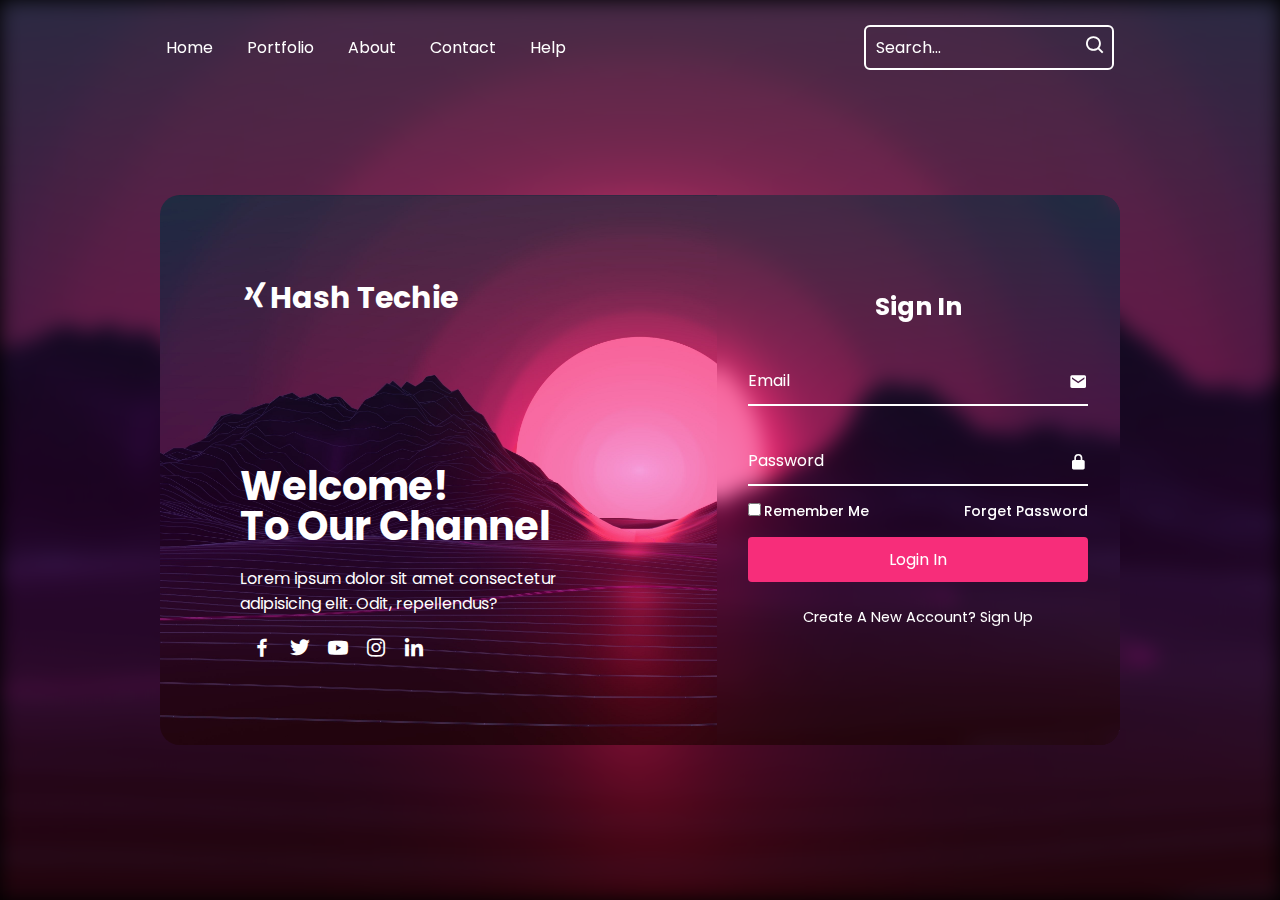
<file: 0Bet UI/Animated-login-register-form-main/index.html>
<!DOCTYPE html>
<html lang="en">
<head>
    <title>Hash Techie Official</title>
    <link rel="stylesheet" href="index.css">
    <link href='https://unpkg.com/boxicons@2.1.4/css/boxicons.min.css' rel='stylesheet'>
</head>
<body>
    <!-- NAVBAR CREATION -->
   <header class="header">
    <nav class="navbar">
        <a href="#">Home</a>
        <a href="#">Portfolio</a>
          <a href="#">About</a>
          <a href="#">Contact</a>
          <a href="#">Help</a>
    </nav>
    <form action="" class="search-bar">
       <input type="text" placeholder="Search...">
       <button><i class='bx bx-search'></i></button>
    </form>
   </header>
    <!-- LOGIN FORM CREATION -->
    <div class="background"></div>
    <div class="container">
        <div class="item">
            <h2 class="logo"><i class='bx bxl-xing'></i>Hash Techie</h2>
            <div class="text-item">
                <h2>Welcome! <br><span>
                    To Our Channel
                </span></h2>
                <p>Lorem ipsum dolor sit amet consectetur adipisicing elit. Odit, repellendus?</p>
                <div class="social-icon">
                    <a href="#"><i class='bx bxl-facebook'></i></a>
                    <a href="#"><i class='bx bxl-twitter'></i></a>
                    <a href="#"><i class='bx bxl-youtube'></i></a>
                    <a href="#"><i class='bx bxl-instagram'></i></a>
                    <a href="#"><i class='bx bxl-linkedin'></i></a>
                </div>
            </div>
        </div>
        <div class="login-section">
            <div class="form-box login">
                <form action="">
                    <h2>Sign In</h2>
                    <div class="input-box">
                        <span class="icon"><i class='bx bxs-envelope'></i></span>
                        <input type="email" required>
                        <label >Email</label>
                    </div>
                    <div class="input-box">
                        <span class="icon"><i class='bx bxs-lock-alt' ></i></span>
                        <input type="password" required>
                        <label>Password</label>
                    </div>
                    <div class="remember-password">
                        <label for=""><input type="checkbox">Remember Me</label>
                        <a href="#">Forget Password</a>
                    </div>
                    <button class="btn">Login In</button>
                    <div class="create-account">
                        <p>Create A New Account? <a href="#" class="register-link">Sign Up</a></p>
                    </div>
                </form>
            </div>
            <div class="form-box register">
                <form action="">

                    <h2>Sign Up</h2>

                    <div class="input-box">
                        <span class="icon"><i class='bx bxs-user'></i></span>
                        <input type="text" required>
                        <label >Username</label>
                    </div>
                    <div class="input-box">
                        <span class="icon"><i class='bx bxs-envelope'></i></span>
                        <input type="email" required>
                        <label >Email</label>
                    </div>
                    <div class="input-box">
                        <span class="icon"><i class='bx bxs-lock-alt' ></i></span>
                        <input type="password" required>
                        <label>Password</label>
                    </div>
                    <div class="remember-password">
                        <label for=""><input type="checkbox">I agree with this statment</label>
                    </div>
                    <button class="btn">Login In</button>
                    <div class="create-account">
                        <p>Already Have An Account? <a href="#" class="login-link">Sign In</a></p>
                    </div>
                </form>
            </div>
        </div>
    </div>
     <!-- SIGN UP FORM CREATION -->

    <script src="index.js"></script>
</body>

</html>
</file>
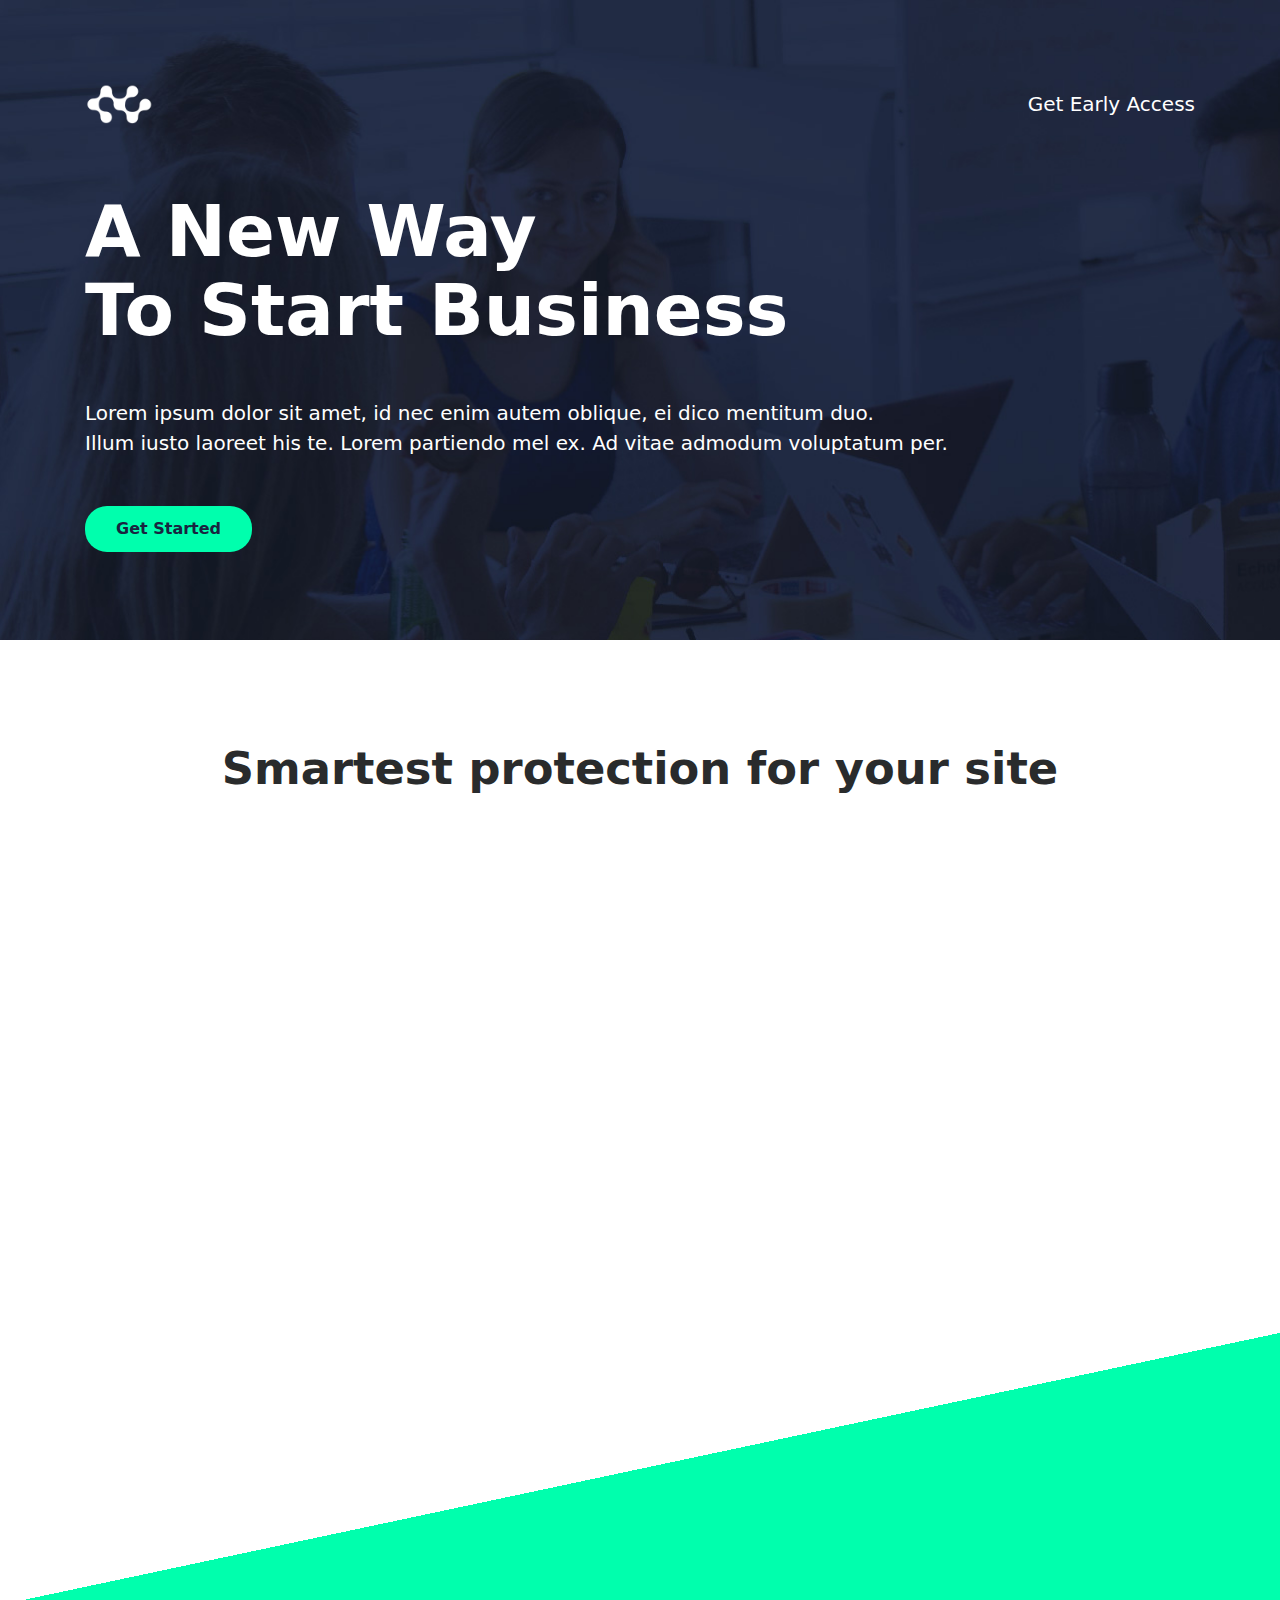
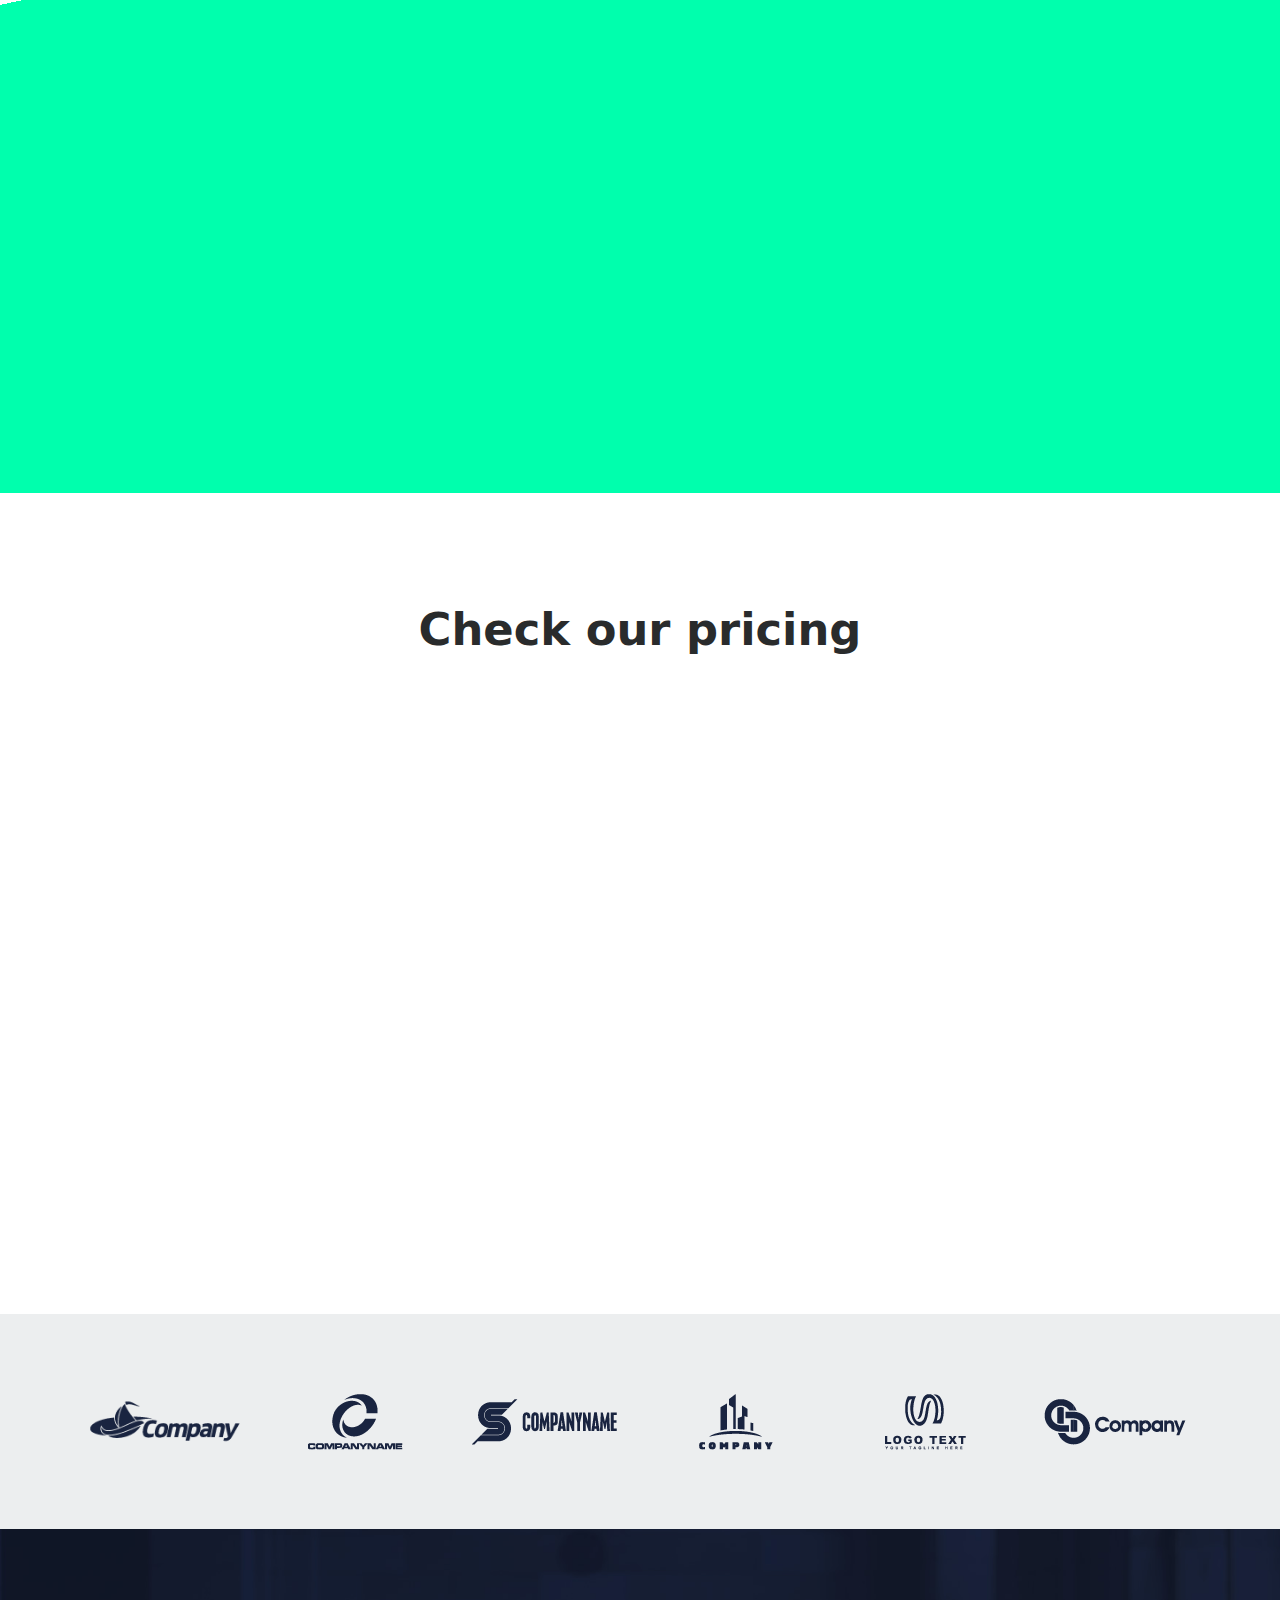
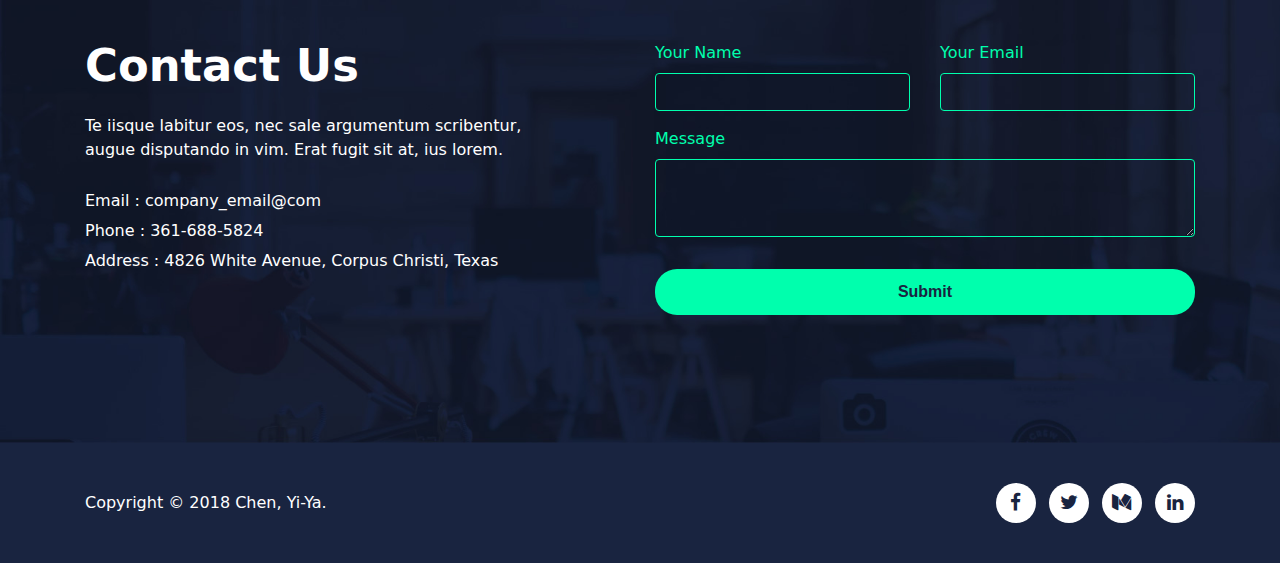
<file: 0Bet UI/Atlas/index.html>
<!DOCTYPE html>
<html lang="zh-TW">
<head>
    <meta charset="UTF-8">
    <meta name="viewport" content="width=device-width, initial-scale=1, shrink-to-fit=no">
    <title>Bootstrap Template Atlas</title>
    <meta name="description" content="Free bootstrap template Atlas">
    <link rel="icon" href="img/favicon.png" sizes="32x32" type="image/png">
    <!-- custom.css -->
    <link rel="stylesheet" href="css/custom.css">
    <!-- bootstrap.min.css -->
    <link rel="stylesheet" href="css/bootstrap.min.css">
	<!-- font-awesome -->
    <link rel="stylesheet" href="font-awesome-4.7.0/css/font-awesome.min.css">
    
    <!-- AOS -->
    <link rel="stylesheet" href="css/aos.css">
</head>

<body>
    <!-- banner -->
    <div class="jumbotron jumbotron-fluid" id="banner" style="background-image: url(img/banner-bk.jpg);">
        <div class="container text-center text-md-left">
            <header>
                <div class="row justify-content-between">
                    <div class="col-2">
                        <img src="img/logo.png" alt="logo">
                    </div>
                    <div class="col-6 align-self-center text-right">
                        <a href="#" class="text-white lead">Get Early Access</a>
                    </div>
                </div>
            </header>
            <h1 data-aos="fade" data-aos-easing="linear" data-aos-duration="1000" data-aos-once="true" class="display-3 text-white font-weight-bold my-5">
            	A New Way<br>
            	To Start Business
            </h1>
            <p data-aos="fade" data-aos-easing="linear" data-aos-duration="1000" data-aos-once="true" class="lead text-white my-4">
                Lorem ipsum dolor sit amet, id nec enim autem oblique, ei dico mentitum duo.
                <br> Illum iusto laoreet his te. Lorem partiendo mel ex. Ad vitae admodum voluptatum per.
            </p>
            <a href="#" data-aos="fade" data-aos-easing="linear" data-aos-duration="1000" data-aos-once="true" class="btn my-4 font-weight-bold atlas-cta cta-green">Get Started</a>
        </div>
    </div>
    <!-- three-blcok -->
    <div class="container my-5 py-2">
        <h2 class="text-center font-weight-bold my-5">Smartest protection for your site</h2>
        <div class="row">
            <div data-aos="fade-up" data-aos-delay="0" data-aos-duration="1000" data-aos-once="true" class="col-md-4 text-center">
                <img src="img/smart-protect-1.jpg" alt="Anti-spam" class="mx-auto">
                <h4>Anti-spam</h4>
                <p>Lorem ipsum dolor sit amet porro his no his deleniti</p>
            </div>
            <div data-aos="fade-up" data-aos-delay="200" data-aos-duration="1000" data-aos-once="true" class="col-md-4 text-center">
                <img src="img/smart-protect-2.jpg" alt="Phishing Detect" class="mx-auto">
                <h4>Phishing Detect</h4>
                <p>Ne error antiopam usu. Sed vocen concludaturque ea</p>
            </div>
            <div data-aos="fade-up" data-aos-delay="400" data-aos-duration="1000" data-aos-once="true" class="col-md-4 text-center">
                <img src="img/smart-protect-3.jpg" alt="Smart Scan" class="mx-auto">
                <h4>Smart Scan</h4>
                <p>Et usu ocurreret elaboraret doctus prodesse assueverit.</p>
            </div>
        </div>
    </div>
    <!-- feature (skew background) -->
    <div class="jumbotron jumbotron-fluid feature" id="feature-first">
        <div class="container my-5">
            <div class="row justify-content-between text-center text-md-left">
                <div data-aos="fade-right" data-aos-duration="1000" data-aos-once="true" class="col-md-6">
                    <h2 class="font-weight-bold">Take a look inside</h2>
                    <p class="my-4">Te iisque labitur eos, nec sale argumentum scribentur no,
                        <br> augue disputando in vim. Erat fugit sit at, ius lorem deserunt deterruisset no.</p>
                    <a href="#" class="btn my-4 font-weight-bold atlas-cta cta-blue">Learn More</a>
                </div>
                <div data-aos="fade-left" data-aos-duration="1000" data-aos-once="true" class="col-md-6 align-self-center">
                    <img src="img/feature-1.png" alt="Take a look inside" class="mx-auto d-block">
                </div>
            </div>
        </div>
    </div>
    <!-- feature (green background) -->
    <div class="jumbotron jumbotron-fluid feature" id="feature-last">
        <div class="container">
            <div class="row justify-content-between text-center text-md-left">
                <div data-aos="fade-left" data-aos-duration="1000" data-aos-once="true" class="col-md-6 flex-md-last">
                    <h2 class="font-weight-bold">Safe and reliable</h2>
                    <p class="my-4">
                        Duo suas detracto maiestatis ad, commodo lucilius invenire nec ad,
                        <br> eum et oratio disputationi. Falli lobortis his ad
                    </p>
                    <a href="#" class="btn my-4 font-weight-bold atlas-cta cta-blue">Learn More</a>
                </div>
                <div data-aos="fade-right" data-aos-duration="1000" data-aos-once="true" class="col-md-6 align-self-center flex-md-first">
                    <img src="img/feature-2.png" alt="Safe and reliable" class="mx-auto d-block">
                </div>
            </div>
        </div>
    </div>

    <!-- price table -->
    <div class="container my-5 py-2" id="price-table">
        <h2 class="text-center font-weight-bold d-block mb-3">Check our pricing</h2>
        <div class="row">
            <div data-aos="fade-right" data-aos-delay="200" data-aos-duration="1000" data-aos-once="true" class="col-md-4 text-center py-4 mt-5">
                <h4 class="my-4">STARTUP</h4>
                <p class="font-weight-bold">$ <span class="display-2 font-weight-bold">0</span> / MO.</p>
                <ul class="list-unstyled">
                    <li>Up to 5 Documents</li>
                    <li>Up to 3 Reviews</li>
                    <li>5 team Members</li>
                    <li>Limited Support</li>
                </ul>
                <a href="#" class="btn my-4 font-weight-bold atlas-cta cta-ghost">Get Free</a>
            </div>
            <div data-aos="fade-up" data-aos-duration="1000" data-aos-once="true" class="col-md-4 text-center py-4 mt-5 rounded" id="price-table__premium">
                <h4 class="my-4">PREMIUM</h4>
                <p class="font-weight-bold">$ <span class="display-2 font-weight-bold">10</span> / MO.</p>
                <ul class="list-unstyled">
                    <li>Up to 15 Documents</li>
                    <li>Up to 10 Reviews</li>
                    <li>25 team Members</li>
                    <li>Limited Support</li>
                </ul>
                <a href="#" class="btn my-4 font-weight-bold atlas-cta cta-green">Get Free</a>
            </div>
            <div data-aos="fade-left" data-aos-delay="200" data-aos-duration="1000" data-aos-once="true" class="col-md-4 text-center py-4 mt-5">
                <h4 class="my-4">PROFESSIONAL</h4>
                <p class="font-weight-bold">$ <span class="display-2 font-weight-bold">30</span> / MO.</p>
                <ul class="list-unstyled">
                    <li>Unlimited Documents</li>
                    <li>Unlimited Reviews</li>
                    <li>Unlimited Members</li>
                    <li>Unlimited Support</li>
                </ul>
                <a href="#" class="btn my-4 font-weight-bold atlas-cta cta-ghost">Get Free</a>
            </div>
        </div>
    </div>
    <!-- client -->
    <div class="jumbotron jumbotron-fluid">
        <div class="container">
            <div class="row">
                <div class="col-sm-4 col-md-2 py-2 align-self-center">
                    <img src="img/client-1.png" class="mx-auto d-block">
                </div>
                <div class="col-sm-4 col-md-2 py-2 align-self-center">
                    <img src="img/client-2.png" class="mx-auto d-block">
                </div>
                <div class="col-sm-4 col-md-2 py-2 align-self-center">
                    <img src="img/client-3.png" class="mx-auto d-block">
                </div>
                <div class="col-sm-4 col-md-2 py-2 align-self-center">
                    <img src="img/client-4.png" class="mx-auto d-block">
                </div>
                <div class="col-sm-4 col-md-2 py-2 align-self-center">
                    <img src="img/client-5.png" class="mx-auto d-block">
                </div>
                <div class="col-sm-4 col-md-2 py-2 align-self-center">
                    <img src="img/client-6.png" class="mx-auto d-block">
                </div>
            </div>
        </div>
    </div>
    <!-- contact -->
    <div class="jumbotron jumbotron-fluid" id="contact" style="background-image: url(img/contact-bk.jpg);">
        <div class="container my-5">
            <div class="row justify-content-between">
                <div class="col-md-6 text-white">
                    <h2 class="font-weight-bold">Contact Us</h2>
                    <p class="my-4">
                        Te iisque labitur eos, nec sale argumentum scribentur,
                        <br> augue disputando in vim. Erat fugit sit at, ius lorem.
                    </p>
                    <ul class="list-unstyled">
                        <li>Email : company_email@com</li>
                        <li>Phone : 361-688-5824</li>
                        <li>Address : 4826 White Avenue, Corpus Christi, Texas</li>
                    </ul>
                </div>
                <div class="col-md-6">
                    <form>
                    	<div class="row">
	                        <div class="form-group col-md-6">
	                            <label for="name">Your Name</label>
	                            <input type="name" class="form-control" id="name">
	                        </div>
	                        <div class="form-group col-md-6">
	                            <label for="Email">Your Email</label>
	                            <input type="email" class="form-control" id="Email">
	                        </div>
	                    </div>
	                    <div class="form-group">
	                        <label for="message">Message</label>
	                        <textarea class="form-control" id="message" rows="3"></textarea>
	                    </div>
                        <button type="submit" class="btn font-weight-bold atlas-cta atlas-cta-wide cta-green my-3">Submit</button>
                    </form>
                </div>
            </div>
        </div>
    </div>

	<!-- copyright -->
	<div class="jumbotron jumbotron-fluid" id="copyright">
        <div class="container">
            <div class="row justify-content-between">
            	<div class="col-md-6 text-white align-self-center text-center text-md-left my-2">
                    Copyright © 2018 Chen, Yi-Ya.
                </div>
                <div class="col-md-6 align-self-center text-center text-md-right my-2" id="social-media">
                    <a href="#" class="d-inline-block text-center ml-2">
                    	<i class="fa fa-facebook" aria-hidden="true"></i>
                    </a>
                    <a href="#" class="d-inline-block text-center ml-2">
                    	<i class="fa fa-twitter" aria-hidden="true"></i>
                    </a>
                    <a href="#" class="d-inline-block text-center ml-2">
                    	<i class="fa fa-medium" aria-hidden="true"></i>
                    </a>
                    <a href="#" class="d-inline-block text-center ml-2">
                    	<i class="fa fa-linkedin" aria-hidden="true"></i>
                    </a>
                </div>
            </div>
        </div>
    </div>
    
    <!-- AOS -->
    <script src="js/aos.js"></script>
    <script>
      AOS.init({
      });
    </script>
</body>

</html>
</file>
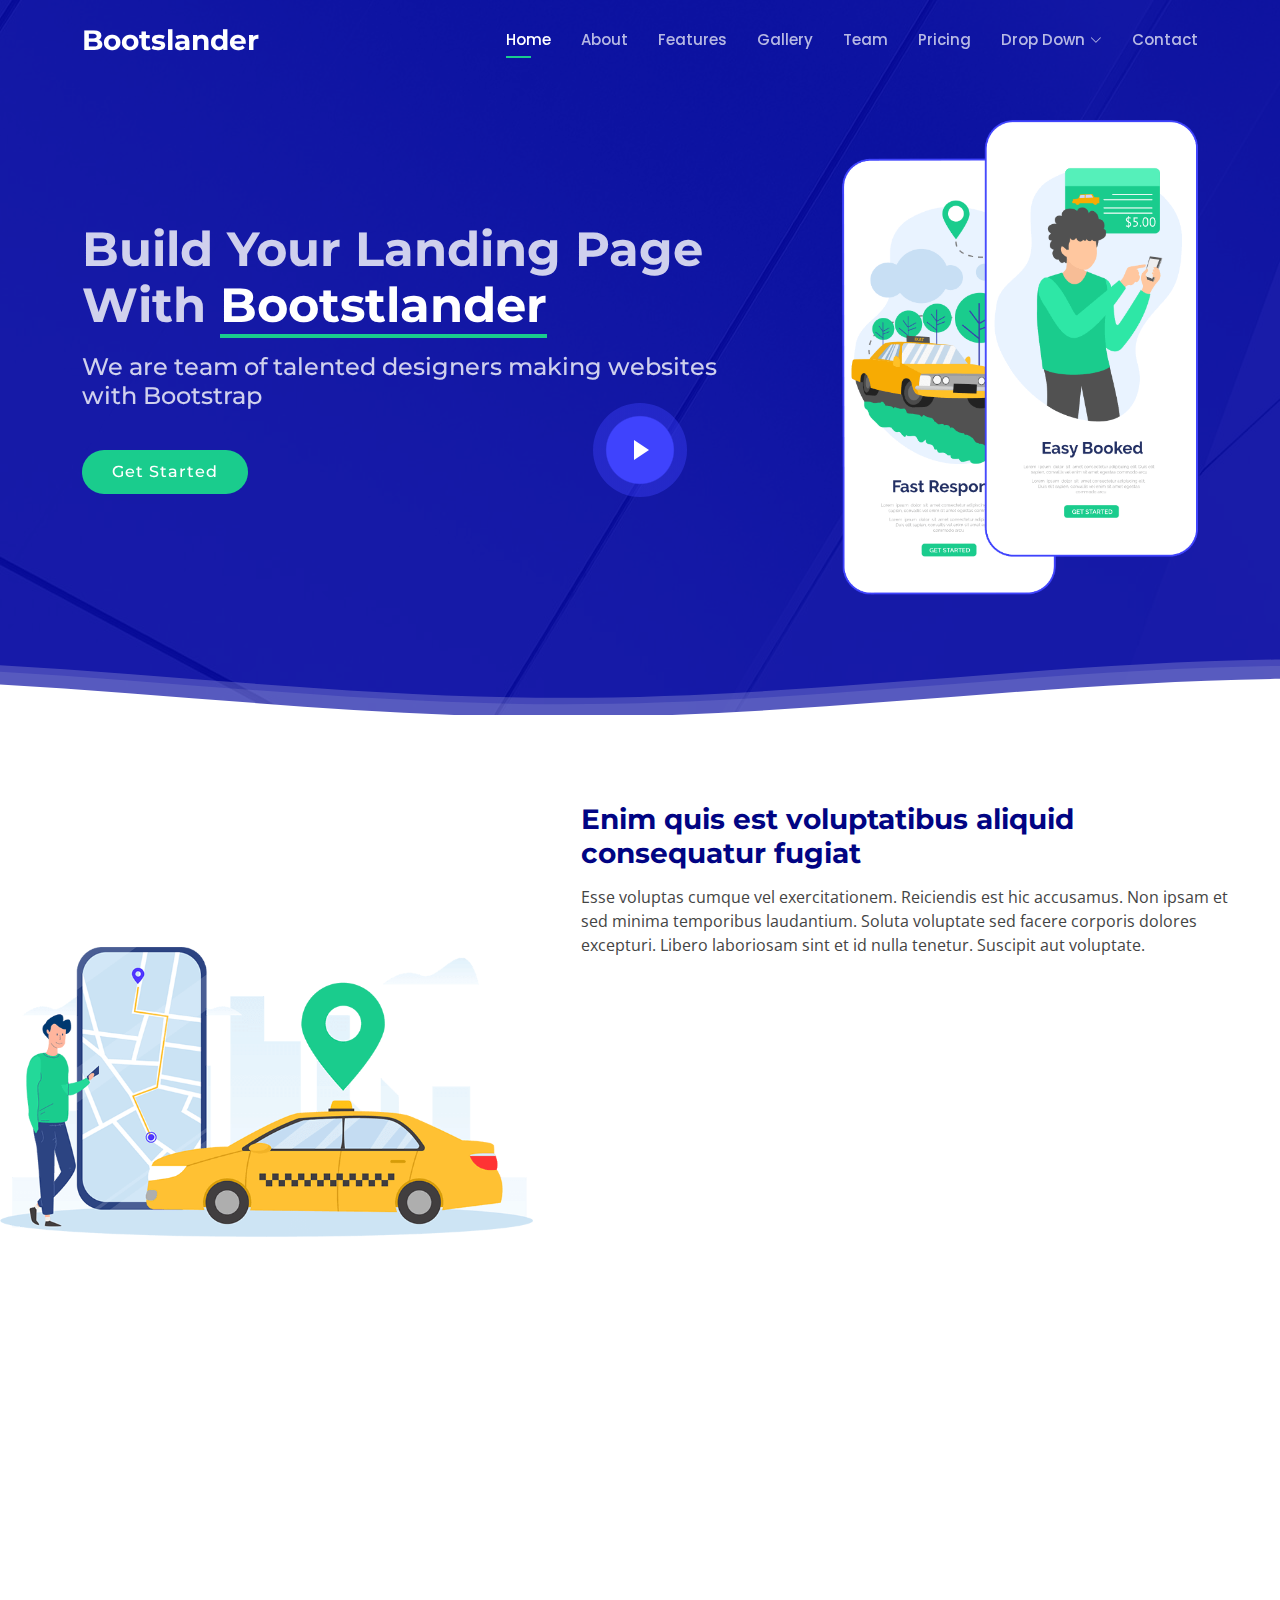
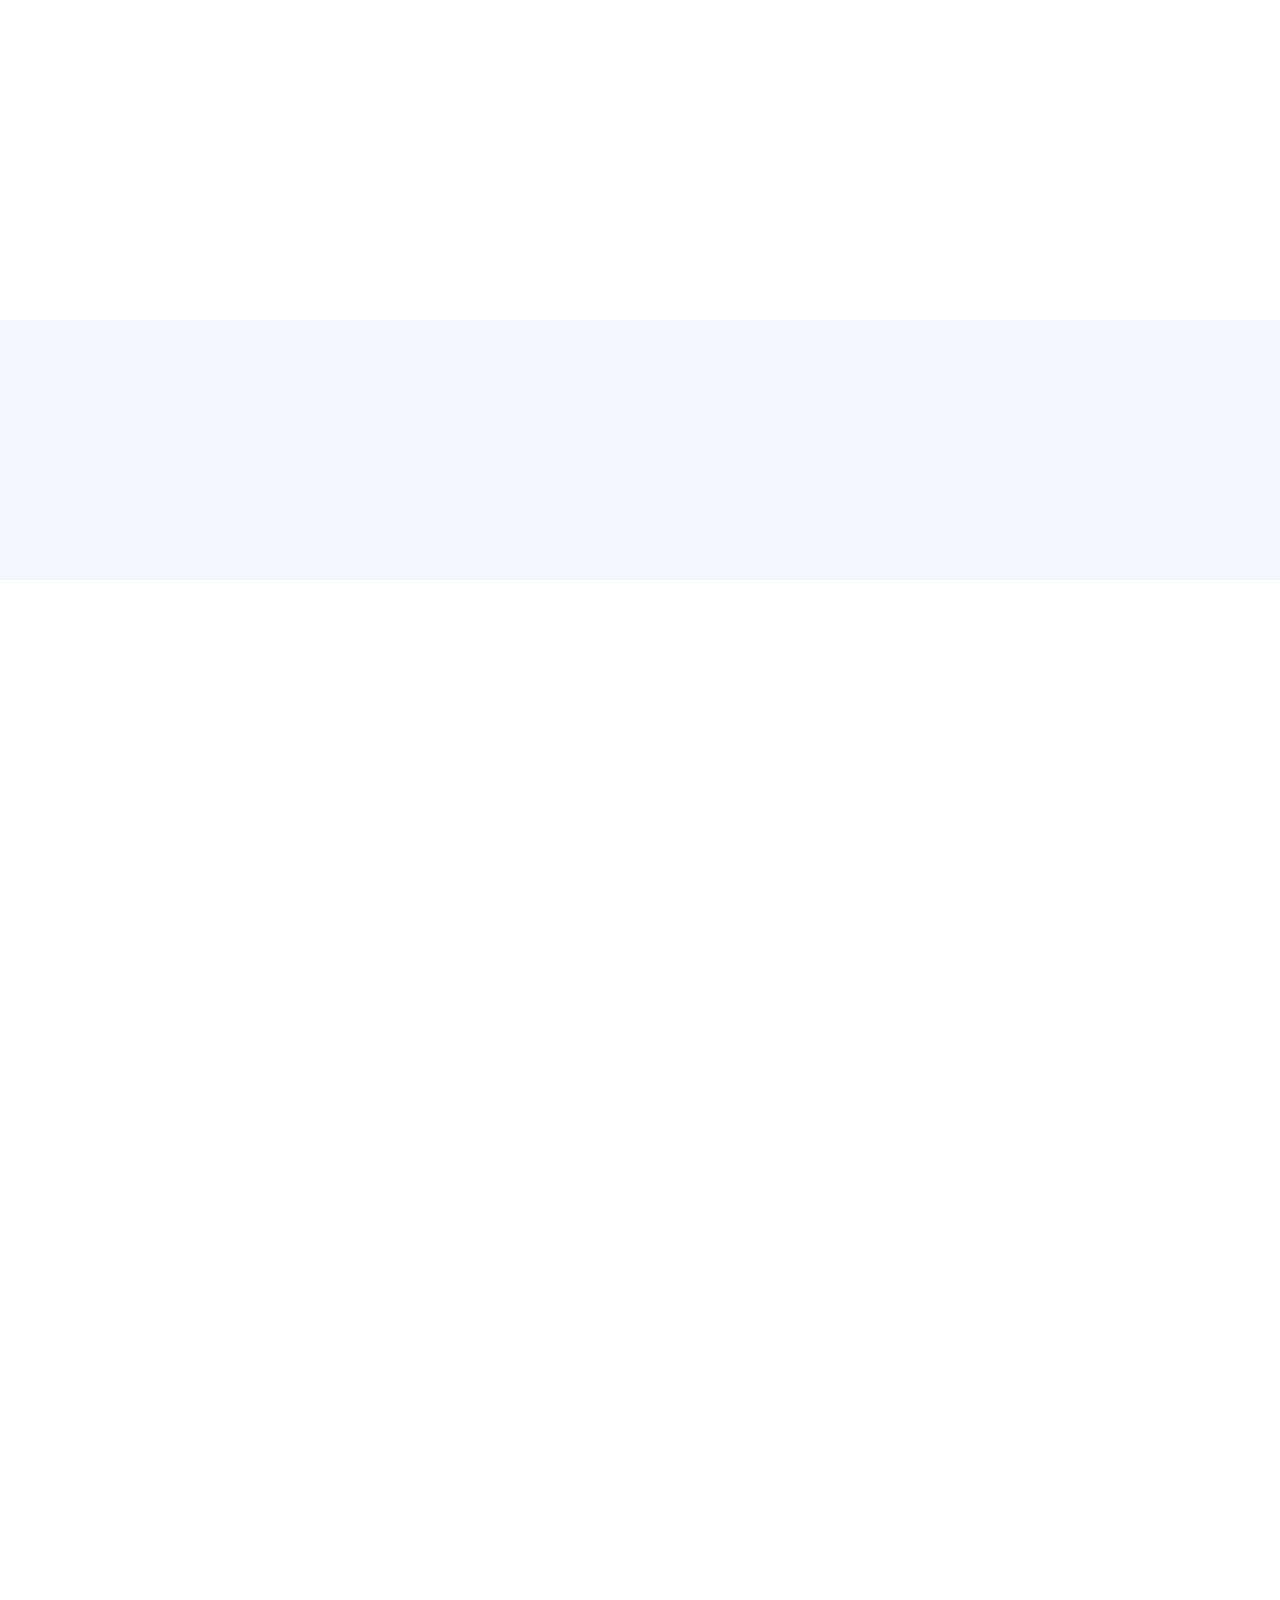
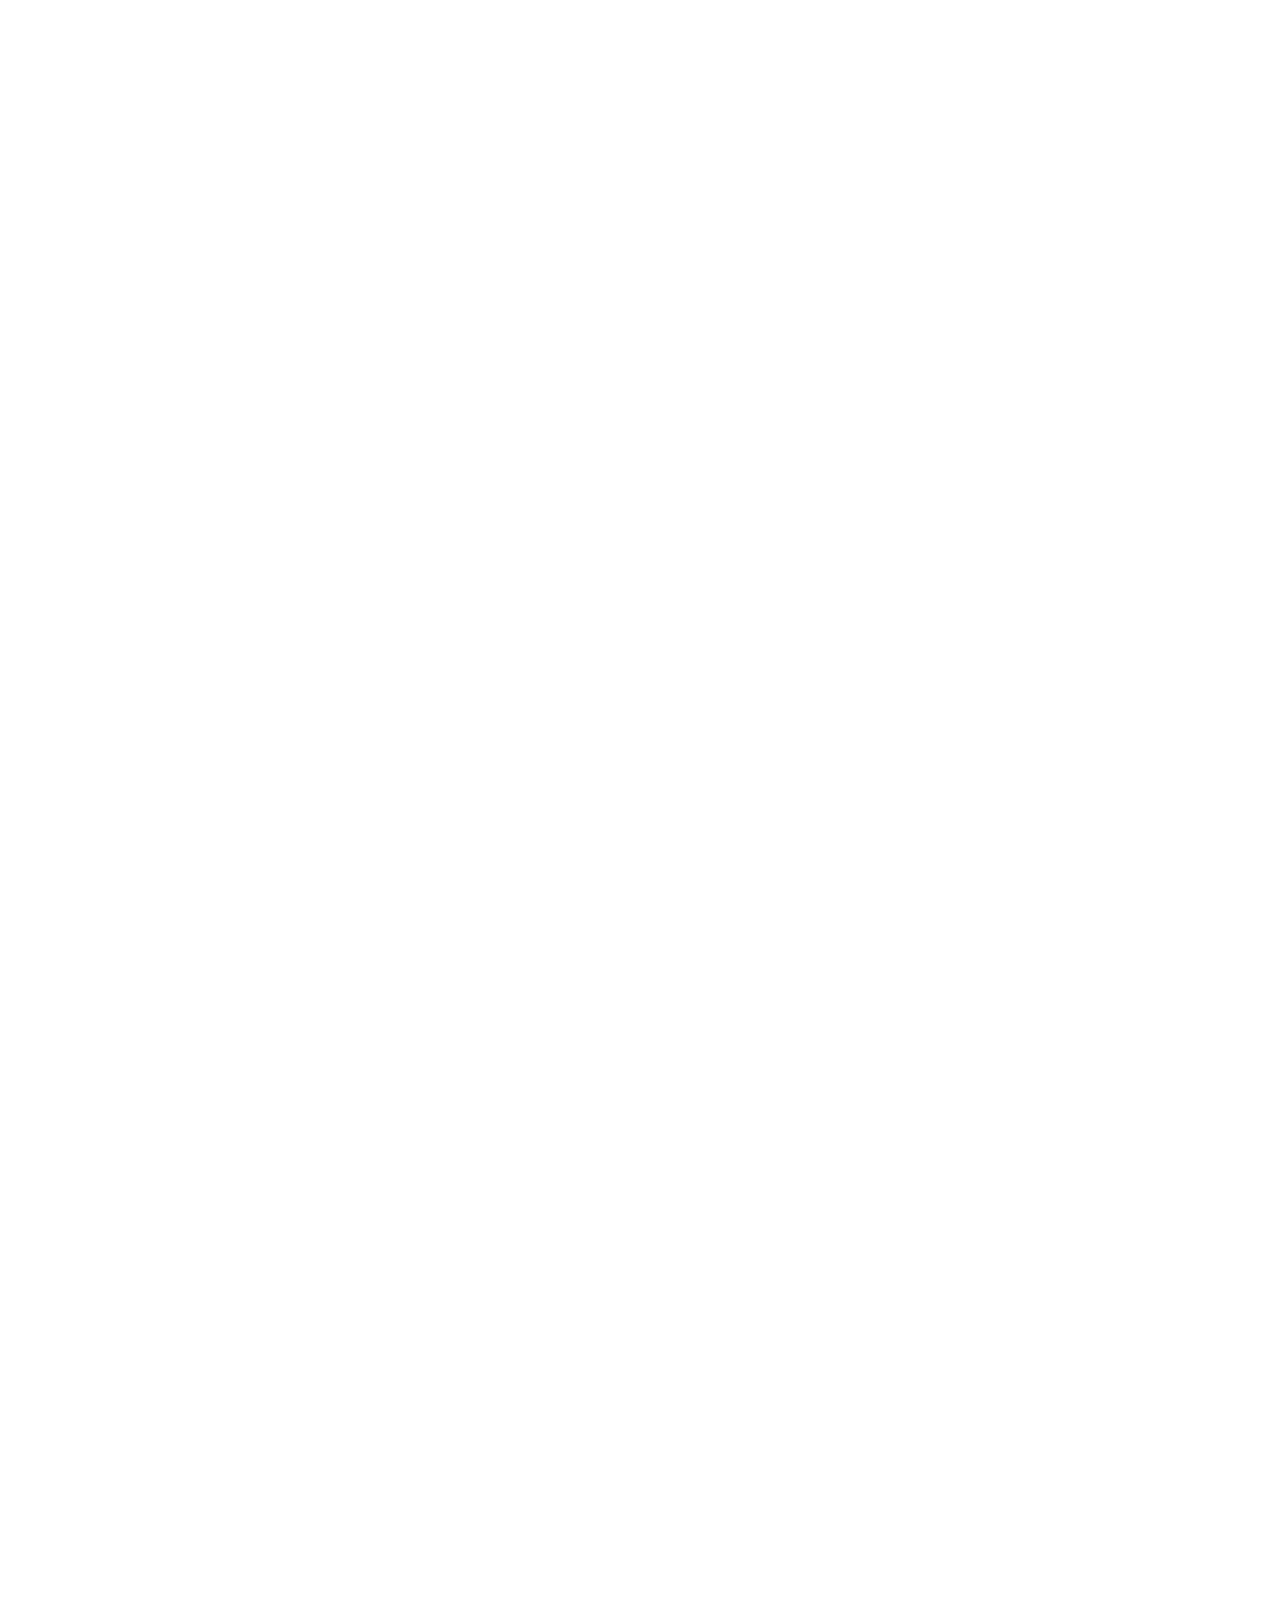
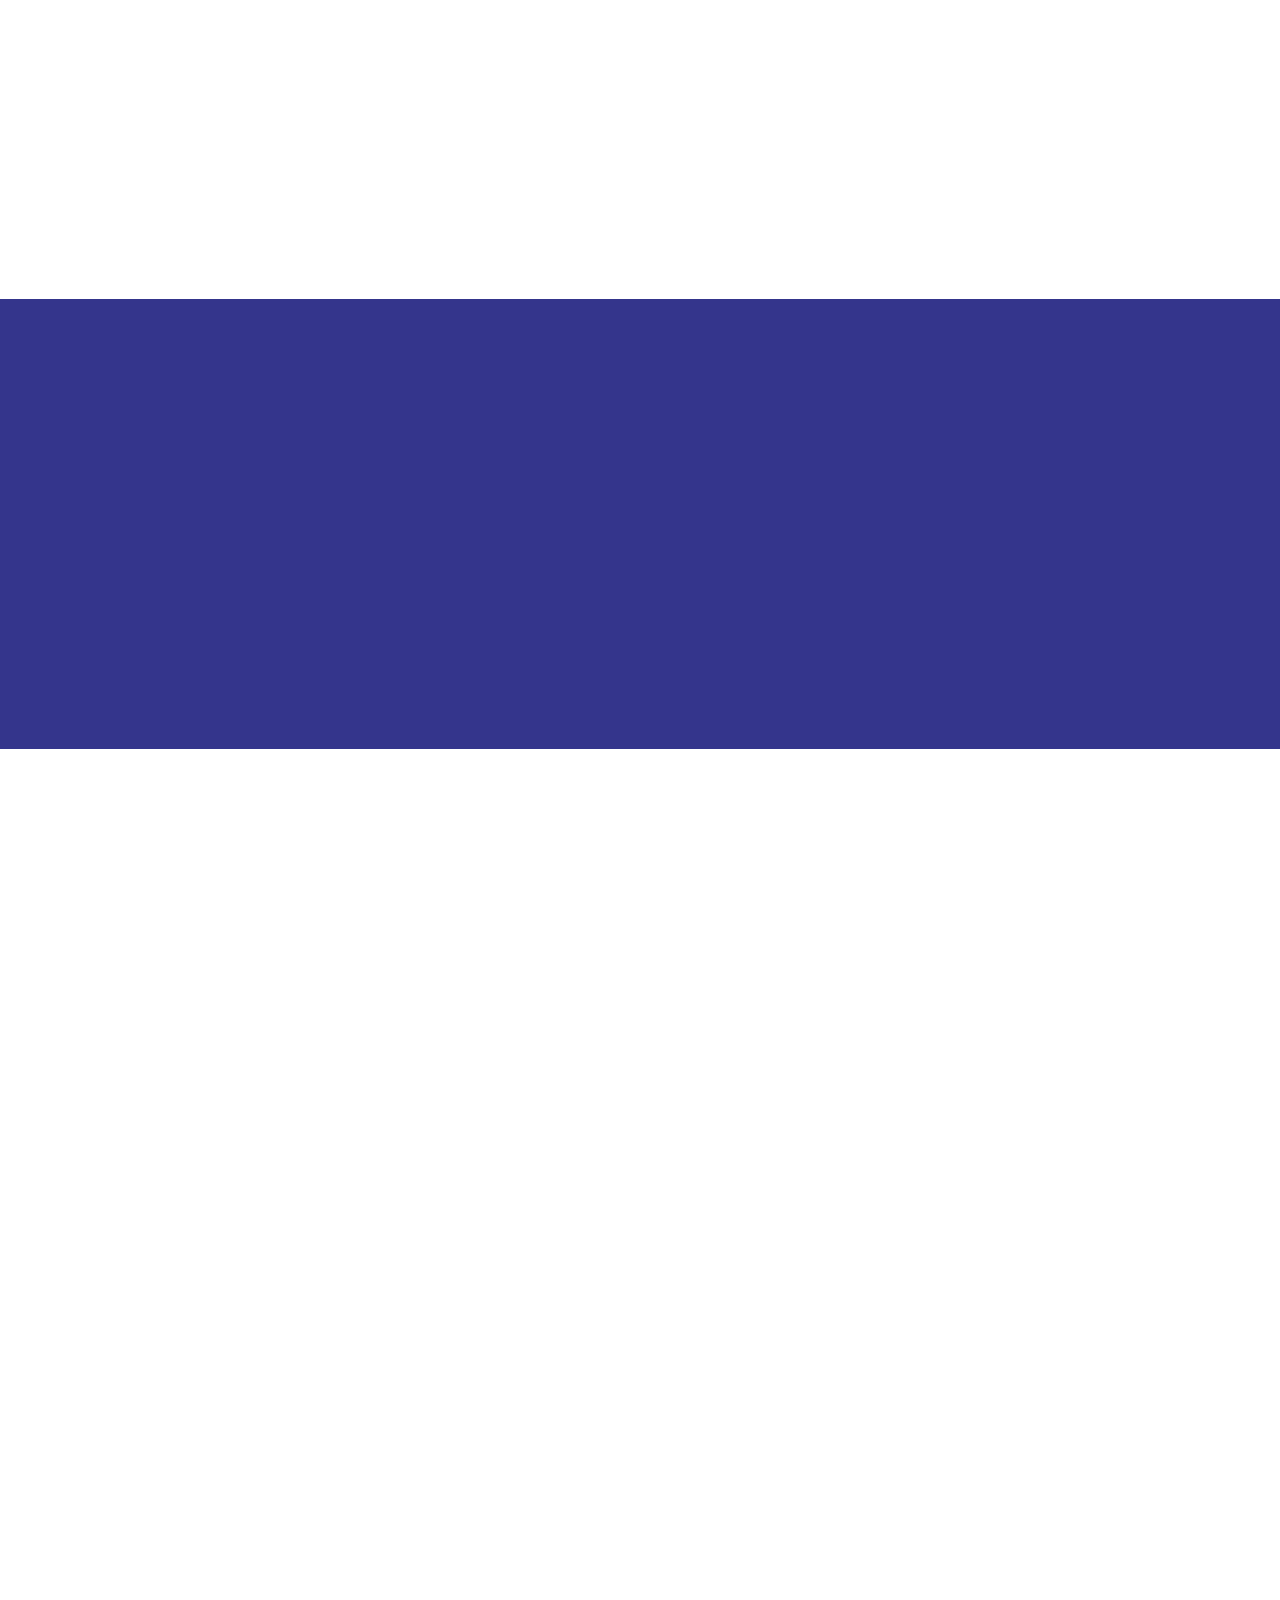
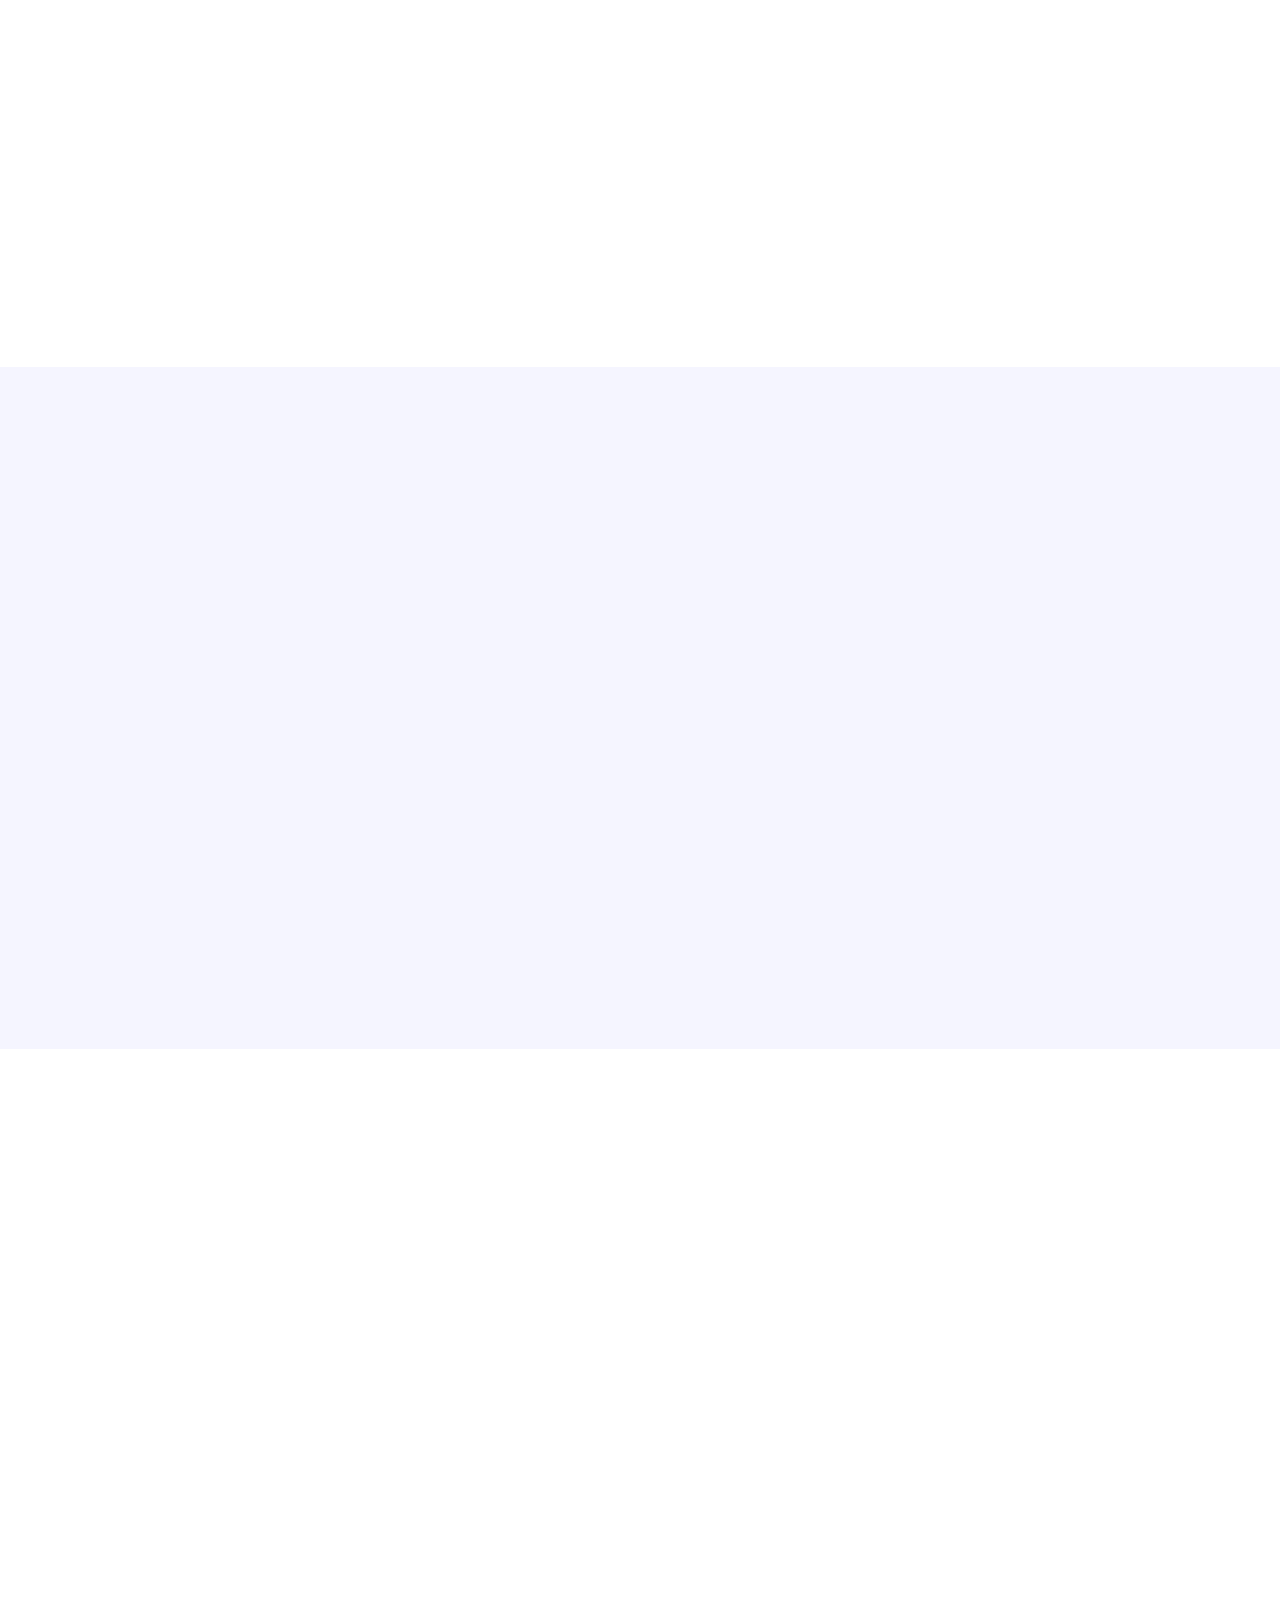
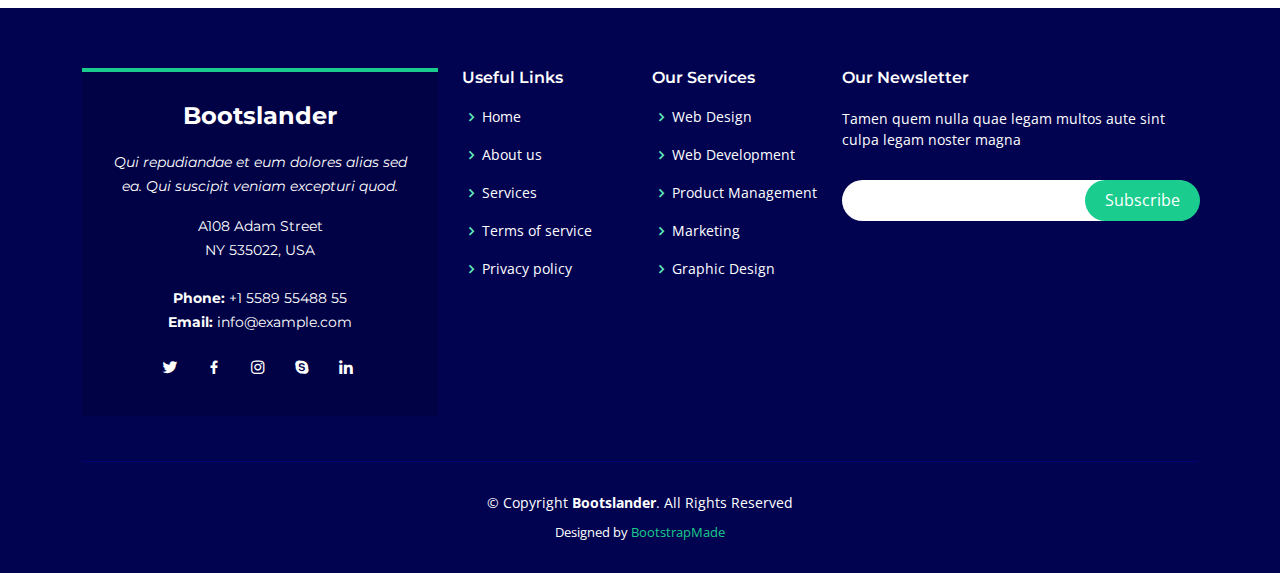
<file: 0Bet UI/Bootslander/index.html>
<!DOCTYPE html>
<html lang="en">

<head>
  <meta charset="utf-8">
  <meta content="width=device-width, initial-scale=1.0" name="viewport">

  <title>Bootslander Bootstrap Template - Index</title>
  <meta content="" name="description">
  <meta content="" name="keywords">

  <!-- Favicons -->
  <link href="assets/img/favicon.png" rel="icon">
  <link href="assets/img/apple-touch-icon.png" rel="apple-touch-icon">

  <!-- Google Fonts -->
  <link href="https://fonts.googleapis.com/css?family=Open+Sans:300,300i,400,400i,600,600i,700,700i|Montserrat:300,300i,400,400i,500,500i,600,600i,700,700i|Poppins:300,300i,400,400i,500,500i,600,600i,700,700i" rel="stylesheet">

  <!-- Vendor CSS Files -->
  <link href="assets/vendor/aos/aos.css" rel="stylesheet">
  <link href="assets/vendor/bootstrap/css/bootstrap.min.css" rel="stylesheet">
  <link href="assets/vendor/bootstrap-icons/bootstrap-icons.css" rel="stylesheet">
  <link href="assets/vendor/boxicons/css/boxicons.min.css" rel="stylesheet">
  <link href="assets/vendor/glightbox/css/glightbox.min.css" rel="stylesheet">
  <link href="assets/vendor/remixicon/remixicon.css" rel="stylesheet">
  <link href="assets/vendor/swiper/swiper-bundle.min.css" rel="stylesheet">

  <!-- Template Main CSS File -->
  <link href="assets/css/style.css" rel="stylesheet">

  <!-- =======================================================
  * Template Name: Bootslander
  * Updated: Sep 18 2023 with Bootstrap v5.3.2
  * Template URL: https://bootstrapmade.com/bootslander-free-bootstrap-landing-page-template/
  * Author: BootstrapMade.com
  * License: https://bootstrapmade.com/license/
  ======================================================== -->
</head>

<body>

  <!-- ======= Header ======= -->
  <header id="header" class="fixed-top d-flex align-items-center header-transparent">
    <div class="container d-flex align-items-center justify-content-between">

      <div class="logo">
        <h1><a href="index.html"><span>Bootslander</span></a></h1>
        <!-- Uncomment below if you prefer to use an image logo -->
        <!-- <a href="index.html"><img src="assets/img/logo.png" alt="" class="img-fluid"></a>-->
      </div>

      <nav id="navbar" class="navbar">
        <ul>
          <li><a class="nav-link scrollto active" href="#hero">Home</a></li>
          <li><a class="nav-link scrollto" href="#about">About</a></li>
          <li><a class="nav-link scrollto" href="#features">Features</a></li>
          <li><a class="nav-link scrollto" href="#gallery">Gallery</a></li>
          <li><a class="nav-link scrollto" href="#team">Team</a></li>
          <li><a class="nav-link scrollto" href="#pricing">Pricing</a></li>
          <li class="dropdown"><a href="#"><span>Drop Down</span> <i class="bi bi-chevron-down"></i></a>
            <ul>
              <li><a href="#">Drop Down 1</a></li>
              <li class="dropdown"><a href="#"><span>Deep Drop Down</span> <i class="bi bi-chevron-right"></i></a>
                <ul>
                  <li><a href="#">Deep Drop Down 1</a></li>
                  <li><a href="#">Deep Drop Down 2</a></li>
                  <li><a href="#">Deep Drop Down 3</a></li>
                  <li><a href="#">Deep Drop Down 4</a></li>
                  <li><a href="#">Deep Drop Down 5</a></li>
                </ul>
              </li>
              <li><a href="#">Drop Down 2</a></li>
              <li><a href="#">Drop Down 3</a></li>
              <li><a href="#">Drop Down 4</a></li>
            </ul>
          </li>
          <li><a class="nav-link scrollto" href="#contact">Contact</a></li>
        </ul>
        <i class="bi bi-list mobile-nav-toggle"></i>
      </nav><!-- .navbar -->

    </div>
  </header><!-- End Header -->

  <!-- ======= Hero Section ======= -->
  <section id="hero">

    <div class="container">
      <div class="row justify-content-between">
        <div class="col-lg-7 pt-5 pt-lg-0 order-2 order-lg-1 d-flex align-items-center">
          <div data-aos="zoom-out">
            <h1>Build Your Landing Page With <span>Bootstlander</span></h1>
            <h2>We are team of talented designers making websites with Bootstrap</h2>
            <div class="text-center text-lg-start">
              <a href="#about" class="btn-get-started scrollto">Get Started</a>
            </div>
          </div>
        </div>
        <div class="col-lg-4 order-1 order-lg-2 hero-img" data-aos="zoom-out" data-aos-delay="300">
          <img src="assets/img/hero-img.png" class="img-fluid animated" alt="">
        </div>
      </div>
    </div>

    <svg class="hero-waves" xmlns="http://www.w3.org/2000/svg" xmlns:xlink="http://www.w3.org/1999/xlink" viewBox="0 24 150 28 " preserveAspectRatio="none">
      <defs>
        <path id="wave-path" d="M-160 44c30 0 58-18 88-18s 58 18 88 18 58-18 88-18 58 18 88 18 v44h-352z">
      </defs>
      <g class="wave1">
        <use xlink:href="#wave-path" x="50" y="3" fill="rgba(255,255,255, .1)">
      </g>
      <g class="wave2">
        <use xlink:href="#wave-path" x="50" y="0" fill="rgba(255,255,255, .2)">
      </g>
      <g class="wave3">
        <use xlink:href="#wave-path" x="50" y="9" fill="#fff">
      </g>
    </svg>

  </section><!-- End Hero -->

  <main id="main">

    <!-- ======= About Section ======= -->
    <section id="about" class="about">
      <div class="container-fluid">

        <div class="row">
          <div class="col-xl-5 col-lg-6 video-box d-flex justify-content-center align-items-stretch" data-aos="fade-right">
            <a href="https://www.youtube.com/watch?v=StpBR2W8G5A" class="glightbox play-btn mb-4"></a>
          </div>

          <div class="col-xl-7 col-lg-6 icon-boxes d-flex flex-column align-items-stretch justify-content-center py-5 px-lg-5" data-aos="fade-left">
            <h3>Enim quis est voluptatibus aliquid consequatur fugiat</h3>
            <p>Esse voluptas cumque vel exercitationem. Reiciendis est hic accusamus. Non ipsam et sed minima temporibus laudantium. Soluta voluptate sed facere corporis dolores excepturi. Libero laboriosam sint et id nulla tenetur. Suscipit aut voluptate.</p>

            <div class="icon-box" data-aos="zoom-in" data-aos-delay="100">
              <div class="icon"><i class="bx bx-fingerprint"></i></div>
              <h4 class="title"><a href="">Lorem Ipsum</a></h4>
              <p class="description">Voluptatum deleniti atque corrupti quos dolores et quas molestias excepturi sint occaecati cupiditate non provident</p>
            </div>

            <div class="icon-box" data-aos="zoom-in" data-aos-delay="200">
              <div class="icon"><i class="bx bx-gift"></i></div>
              <h4 class="title"><a href="">Nemo Enim</a></h4>
              <p class="description">At vero eos et accusamus et iusto odio dignissimos ducimus qui blanditiis praesentium voluptatum deleniti atque</p>
            </div>

            <div class="icon-box" data-aos="zoom-in" data-aos-delay="300">
              <div class="icon"><i class="bx bx-atom"></i></div>
              <h4 class="title"><a href="">Dine Pad</a></h4>
              <p class="description">Explicabo est voluptatum asperiores consequatur magnam. Et veritatis odit. Sunt aut deserunt minus aut eligendi omnis</p>
            </div>

          </div>
        </div>

      </div>
    </section><!-- End About Section -->

    <!-- ======= Features Section ======= -->
    <section id="features" class="features">
      <div class="container">

        <div class="section-title" data-aos="fade-up">
          <h2>Features</h2>
          <p>Check The Features</p>
        </div>

        <div class="row" data-aos="fade-left">
          <div class="col-lg-3 col-md-4">
            <div class="icon-box" data-aos="zoom-in" data-aos-delay="50">
              <i class="ri-store-line" style="color: #ffbb2c;"></i>
              <h3><a href="">Lorem Ipsum</a></h3>
            </div>
          </div>
          <div class="col-lg-3 col-md-4 mt-4 mt-md-0">
            <div class="icon-box" data-aos="zoom-in" data-aos-delay="100">
              <i class="ri-bar-chart-box-line" style="color: #5578ff;"></i>
              <h3><a href="">Dolor Sitema</a></h3>
            </div>
          </div>
          <div class="col-lg-3 col-md-4 mt-4 mt-md-0">
            <div class="icon-box" data-aos="zoom-in" data-aos-delay="150">
              <i class="ri-calendar-todo-line" style="color: #e80368;"></i>
              <h3><a href="">Sed perspiciatis</a></h3>
            </div>
          </div>
          <div class="col-lg-3 col-md-4 mt-4 mt-lg-0">
            <div class="icon-box" data-aos="zoom-in" data-aos-delay="200">
              <i class="ri-paint-brush-line" style="color: #e361ff;"></i>
              <h3><a href="">Magni Dolores</a></h3>
            </div>
          </div>
          <div class="col-lg-3 col-md-4 mt-4">
            <div class="icon-box" data-aos="zoom-in" data-aos-delay="250">
              <i class="ri-database-2-line" style="color: #47aeff;"></i>
              <h3><a href="">Nemo Enim</a></h3>
            </div>
          </div>
          <div class="col-lg-3 col-md-4 mt-4">
            <div class="icon-box" data-aos="zoom-in" data-aos-delay="300">
              <i class="ri-gradienter-line" style="color: #ffa76e;"></i>
              <h3><a href="">Eiusmod Tempor</a></h3>
            </div>
          </div>
          <div class="col-lg-3 col-md-4 mt-4">
            <div class="icon-box" data-aos="zoom-in" data-aos-delay="350">
              <i class="ri-file-list-3-line" style="color: #11dbcf;"></i>
              <h3><a href="">Midela Teren</a></h3>
            </div>
          </div>
          <div class="col-lg-3 col-md-4 mt-4">
            <div class="icon-box" data-aos="zoom-in" data-aos-delay="400">
              <i class="ri-price-tag-2-line" style="color: #4233ff;"></i>
              <h3><a href="">Pira Neve</a></h3>
            </div>
          </div>
          <div class="col-lg-3 col-md-4 mt-4">
            <div class="icon-box" data-aos="zoom-in" data-aos-delay="450">
              <i class="ri-anchor-line" style="color: #b2904f;"></i>
              <h3><a href="">Dirada Pack</a></h3>
            </div>
          </div>
          <div class="col-lg-3 col-md-4 mt-4">
            <div class="icon-box" data-aos="zoom-in" data-aos-delay="500">
              <i class="ri-disc-line" style="color: #b20969;"></i>
              <h3><a href="">Moton Ideal</a></h3>
            </div>
          </div>
          <div class="col-lg-3 col-md-4 mt-4">
            <div class="icon-box" data-aos="zoom-in" data-aos-delay="550">
              <i class="ri-base-station-line" style="color: #ff5828;"></i>
              <h3><a href="">Verdo Park</a></h3>
            </div>
          </div>
          <div class="col-lg-3 col-md-4 mt-4">
            <div class="icon-box" data-aos="zoom-in" data-aos-delay="600">
              <i class="ri-fingerprint-line" style="color: #29cc61;"></i>
              <h3><a href="">Flavor Nivelanda</a></h3>
            </div>
          </div>
        </div>

      </div>
    </section><!-- End Features Section -->

    <!-- ======= Counts Section ======= -->
    <section id="counts" class="counts">
      <div class="container">

        <div class="row" data-aos="fade-up">

          <div class="col-lg-3 col-md-6">
            <div class="count-box">
              <i class="bi bi-emoji-smile"></i>
              <span data-purecounter-start="0" data-purecounter-end="232" data-purecounter-duration="1" class="purecounter"></span>
              <p>Happy Clients</p>
            </div>
          </div>

          <div class="col-lg-3 col-md-6 mt-5 mt-md-0">
            <div class="count-box">
              <i class="bi bi-journal-richtext"></i>
              <span data-purecounter-start="0" data-purecounter-end="521" data-purecounter-duration="1" class="purecounter"></span>
              <p>Projects</p>
            </div>
          </div>

          <div class="col-lg-3 col-md-6 mt-5 mt-lg-0">
            <div class="count-box">
              <i class="bi bi-headset"></i>
              <span data-purecounter-start="0" data-purecounter-end="1463" data-purecounter-duration="1" class="purecounter"></span>
              <p>Hours Of Support</p>
            </div>
          </div>

          <div class="col-lg-3 col-md-6 mt-5 mt-lg-0">
            <div class="count-box">
              <i class="bi bi-people"></i>
              <span data-purecounter-start="0" data-purecounter-end="15" data-purecounter-duration="1" class="purecounter"></span>
              <p>Hard Workers</p>
            </div>
          </div>

        </div>

      </div>
    </section><!-- End Counts Section -->

    <!-- ======= Details Section ======= -->
    <section id="details" class="details">
      <div class="container">

        <div class="row content">
          <div class="col-md-4" data-aos="fade-right">
            <img src="assets/img/details-1.png" class="img-fluid" alt="">
          </div>
          <div class="col-md-8 pt-4" data-aos="fade-up">
            <h3>Voluptatem dignissimos provident quasi corporis voluptates sit assumenda.</h3>
            <p class="fst-italic">
              Lorem ipsum dolor sit amet, consectetur adipiscing elit, sed do eiusmod tempor incididunt ut labore et dolore
              magna aliqua.
            </p>
            <ul>
              <li><i class="bi bi-check"></i> Ullamco laboris nisi ut aliquip ex ea commodo consequat.</li>
              <li><i class="bi bi-check"></i> Duis aute irure dolor in reprehenderit in voluptate velit.</li>
              <li><i class="bi bi-check"></i> Iure at voluptas aspernatur dignissimos doloribus repudiandae.</li>
              <li><i class="bi bi-check"></i> Est ipsa assumenda id facilis nesciunt placeat sed doloribus praesentium.</li>
            </ul>
            <p>
              Voluptas nisi in quia excepturi nihil voluptas nam et ut. Expedita omnis eum consequatur non. Sed in asperiores aut repellendus. Error quisquam ab maiores. Quibusdam sit in officia
            </p>
          </div>
        </div>

        <div class="row content">
          <div class="col-md-4 order-1 order-md-2" data-aos="fade-left">
            <img src="assets/img/details-2.png" class="img-fluid" alt="">
          </div>
          <div class="col-md-8 pt-5 order-2 order-md-1" data-aos="fade-up">
            <h3>Corporis temporibus maiores provident</h3>
            <p class="fst-italic">
              Lorem ipsum dolor sit amet, consectetur adipiscing elit, sed do eiusmod tempor incididunt ut labore et dolore
              magna aliqua.
            </p>
            <p>
              Ullamco laboris nisi ut aliquip ex ea commodo consequat. Duis aute irure dolor in reprehenderit in voluptate
              velit esse cillum dolore eu fugiat nulla pariatur. Excepteur sint occaecat cupidatat non proident, sunt in
              culpa qui officia deserunt mollit anim id est laborum
            </p>
            <p>
              Inventore id enim dolor dicta qui et magni molestiae. Mollitia optio officia illum ut cupiditate eos autem. Soluta dolorum repellendus repellat amet autem rerum illum in. Quibusdam occaecati est nisi esse. Saepe aut dignissimos distinctio id enim.
            </p>
          </div>
        </div>

        <div class="row content">
          <div class="col-md-4" data-aos="fade-right">
            <img src="assets/img/details-3.png" class="img-fluid" alt="">
          </div>
          <div class="col-md-8 pt-5" data-aos="fade-up">
            <h3>Sunt consequatur ad ut est nulla consectetur reiciendis animi voluptas</h3>
            <p>Cupiditate placeat cupiditate placeat est ipsam culpa. Delectus quia minima quod. Sunt saepe odit aut quia voluptatem hic voluptas dolor doloremque.</p>
            <ul>
              <li><i class="bi bi-check"></i> Ullamco laboris nisi ut aliquip ex ea commodo consequat.</li>
              <li><i class="bi bi-check"></i> Duis aute irure dolor in reprehenderit in voluptate velit.</li>
              <li><i class="bi bi-check"></i> Facilis ut et voluptatem aperiam. Autem soluta ad fugiat.</li>
            </ul>
            <p>
              Qui consequatur temporibus. Enim et corporis sit sunt harum praesentium suscipit ut voluptatem. Et nihil magni debitis consequatur est.
            </p>
            <p>
              Suscipit enim et. Ut optio esse quidem quam reiciendis esse odit excepturi. Vel dolores rerum soluta explicabo vel fugiat eum non.
            </p>
          </div>
        </div>

        <div class="row content">
          <div class="col-md-4 order-1 order-md-2" data-aos="fade-left">
            <img src="assets/img/details-4.png" class="img-fluid" alt="">
          </div>
          <div class="col-md-8 pt-5 order-2 order-md-1" data-aos="fade-up">
            <h3>Quas et necessitatibus eaque impedit ipsum animi consequatur incidunt in</h3>
            <p class="fst-italic">
              Lorem ipsum dolor sit amet, consectetur adipiscing elit, sed do eiusmod tempor incididunt ut labore et dolore
              magna aliqua.
            </p>
            <p>
              Ullamco laboris nisi ut aliquip ex ea commodo consequat. Duis aute irure dolor in reprehenderit in voluptate
              velit esse cillum dolore eu fugiat nulla pariatur. Excepteur sint occaecat cupidatat non proident, sunt in
              culpa qui officia deserunt mollit anim id est laborum
            </p>
            <ul>
              <li><i class="bi bi-check"></i> Et praesentium laboriosam architecto nam .</li>
              <li><i class="bi bi-check"></i> Eius et voluptate. Enim earum tempore aliquid. Nobis et sunt consequatur. Aut repellat in numquam velit quo dignissimos et.</li>
              <li><i class="bi bi-check"></i> Facilis ut et voluptatem aperiam. Autem soluta ad fugiat.</li>
            </ul>
          </div>
        </div>

      </div>
    </section><!-- End Details Section -->

    <!-- ======= Gallery Section ======= -->
    <section id="gallery" class="gallery">
      <div class="container">

        <div class="section-title" data-aos="fade-up">
          <h2>Gallery</h2>
          <p>Check our Gallery</p>
        </div>

        <div class="row g-0" data-aos="fade-left">

          <div class="col-lg-3 col-md-4">
            <div class="gallery-item" data-aos="zoom-in" data-aos-delay="100">
              <a href="assets/img/gallery/gallery-1.jpg" class="gallery-lightbox">
                <img src="assets/img/gallery/gallery-1.jpg" alt="" class="img-fluid">
              </a>
            </div>
          </div>

          <div class="col-lg-3 col-md-4">
            <div class="gallery-item" data-aos="zoom-in" data-aos-delay="150">
              <a href="assets/img/gallery/gallery-2.jpg" class="gallery-lightbox">
                <img src="assets/img/gallery/gallery-2.jpg" alt="" class="img-fluid">
              </a>
            </div>
          </div>

          <div class="col-lg-3 col-md-4">
            <div class="gallery-item" data-aos="zoom-in" data-aos-delay="200">
              <a href="assets/img/gallery/gallery-3.jpg" class="gallery-lightbox">
                <img src="assets/img/gallery/gallery-3.jpg" alt="" class="img-fluid">
              </a>
            </div>
          </div>

          <div class="col-lg-3 col-md-4">
            <div class="gallery-item" data-aos="zoom-in" data-aos-delay="250">
              <a href="assets/img/gallery/gallery-4.jpg" class="gallery-lightbox">
                <img src="assets/img/gallery/gallery-4.jpg" alt="" class="img-fluid">
              </a>
            </div>
          </div>

          <div class="col-lg-3 col-md-4">
            <div class="gallery-item" data-aos="zoom-in" data-aos-delay="300">
              <a href="assets/img/gallery/gallery-5.jpg" class="gallery-lightbox">
                <img src="assets/img/gallery/gallery-5.jpg" alt="" class="img-fluid">
              </a>
            </div>
          </div>

          <div class="col-lg-3 col-md-4">
            <div class="gallery-item" data-aos="zoom-in" data-aos-delay="350">
              <a href="assets/img/gallery/gallery-6.jpg" class="gallery-lightbox">
                <img src="assets/img/gallery/gallery-6.jpg" alt="" class="img-fluid">
              </a>
            </div>
          </div>

          <div class="col-lg-3 col-md-4">
            <div class="gallery-item" data-aos="zoom-in" data-aos-delay="400">
              <a href="assets/img/gallery/gallery-7.jpg" class="gallery-lightbox">
                <img src="assets/img/gallery/gallery-7.jpg" alt="" class="img-fluid">
              </a>
            </div>
          </div>

          <div class="col-lg-3 col-md-4">
            <div class="gallery-item" data-aos="zoom-in" data-aos-delay="450">
              <a href="assets/img/gallery/gallery-8.jpg" class="gallery-lightbox">
                <img src="assets/img/gallery/gallery-8.jpg" alt="" class="img-fluid">
              </a>
            </div>
          </div>

        </div>

      </div>
    </section><!-- End Gallery Section -->

    <!-- ======= Testimonials Section ======= -->
    <section id="testimonials" class="testimonials">
      <div class="container">

        <div class="testimonials-slider swiper" data-aos="fade-up" data-aos-delay="100">
          <div class="swiper-wrapper">

            <div class="swiper-slide">
              <div class="testimonial-item">
                <img src="assets/img/testimonials/testimonials-1.jpg" class="testimonial-img" alt="">
                <h3>Saul Goodman</h3>
                <h4>Ceo &amp; Founder</h4>
                <p>
                  <i class="bx bxs-quote-alt-left quote-icon-left"></i>
                  Proin iaculis purus consequat sem cure digni ssim donec porttitora entum suscipit rhoncus. Accusantium quam, ultricies eget id, aliquam eget nibh et. Maecen aliquam, risus at semper.
                  <i class="bx bxs-quote-alt-right quote-icon-right"></i>
                </p>
              </div>
            </div><!-- End testimonial item -->

            <div class="swiper-slide">
              <div class="testimonial-item">
                <img src="assets/img/testimonials/testimonials-2.jpg" class="testimonial-img" alt="">
                <h3>Sara Wilsson</h3>
                <h4>Designer</h4>
                <p>
                  <i class="bx bxs-quote-alt-left quote-icon-left"></i>
                  Export tempor illum tamen malis malis eram quae irure esse labore quem cillum quid cillum eram malis quorum velit fore eram velit sunt aliqua noster fugiat irure amet legam anim culpa.
                  <i class="bx bxs-quote-alt-right quote-icon-right"></i>
                </p>
              </div>
            </div><!-- End testimonial item -->

            <div class="swiper-slide">
              <div class="testimonial-item">
                <img src="assets/img/testimonials/testimonials-3.jpg" class="testimonial-img" alt="">
                <h3>Jena Karlis</h3>
                <h4>Store Owner</h4>
                <p>
                  <i class="bx bxs-quote-alt-left quote-icon-left"></i>
                  Enim nisi quem export duis labore cillum quae magna enim sint quorum nulla quem veniam duis minim tempor labore quem eram duis noster aute amet eram fore quis sint minim.
                  <i class="bx bxs-quote-alt-right quote-icon-right"></i>
                </p>
              </div>
            </div><!-- End testimonial item -->

            <div class="swiper-slide">
              <div class="testimonial-item">
                <img src="assets/img/testimonials/testimonials-4.jpg" class="testimonial-img" alt="">
                <h3>Matt Brandon</h3>
                <h4>Freelancer</h4>
                <p>
                  <i class="bx bxs-quote-alt-left quote-icon-left"></i>
                  Fugiat enim eram quae cillum dolore dolor amet nulla culpa multos export minim fugiat minim velit minim dolor enim duis veniam ipsum anim magna sunt elit fore quem dolore labore illum veniam.
                  <i class="bx bxs-quote-alt-right quote-icon-right"></i>
                </p>
              </div>
            </div><!-- End testimonial item -->

            <div class="swiper-slide">
              <div class="testimonial-item">
                <img src="assets/img/testimonials/testimonials-5.jpg" class="testimonial-img" alt="">
                <h3>John Larson</h3>
                <h4>Entrepreneur</h4>
                <p>
                  <i class="bx bxs-quote-alt-left quote-icon-left"></i>
                  Quis quorum aliqua sint quem legam fore sunt eram irure aliqua veniam tempor noster veniam enim culpa labore duis sunt culpa nulla illum cillum fugiat legam esse veniam culpa fore nisi cillum quid.
                  <i class="bx bxs-quote-alt-right quote-icon-right"></i>
                </p>
              </div>
            </div><!-- End testimonial item -->

          </div>
          <div class="swiper-pagination"></div>
        </div>

      </div>
    </section><!-- End Testimonials Section -->

    <!-- ======= Team Section ======= -->
    <section id="team" class="team">
      <div class="container">

        <div class="section-title" data-aos="fade-up">
          <h2>Team</h2>
          <p>Our Great Team</p>
        </div>

        <div class="row" data-aos="fade-left">

          <div class="col-lg-3 col-md-6">
            <div class="member" data-aos="zoom-in" data-aos-delay="100">
              <div class="pic"><img src="assets/img/team/team-1.jpg" class="img-fluid" alt=""></div>
              <div class="member-info">
                <h4>Walter White</h4>
                <span>Chief Executive Officer</span>
                <div class="social">
                  <a href=""><i class="bi bi-twitter"></i></a>
                  <a href=""><i class="bi bi-facebook"></i></a>
                  <a href=""><i class="bi bi-instagram"></i></a>
                  <a href=""><i class="bi bi-linkedin"></i></a>
                </div>
              </div>
            </div>
          </div>

          <div class="col-lg-3 col-md-6 mt-5 mt-md-0">
            <div class="member" data-aos="zoom-in" data-aos-delay="200">
              <div class="pic"><img src="assets/img/team/team-2.jpg" class="img-fluid" alt=""></div>
              <div class="member-info">
                <h4>Sarah Jhonson</h4>
                <span>Product Manager</span>
                <div class="social">
                  <a href=""><i class="bi bi-twitter"></i></a>
                  <a href=""><i class="bi bi-facebook"></i></a>
                  <a href=""><i class="bi bi-instagram"></i></a>
                  <a href=""><i class="bi bi-linkedin"></i></a>
                </div>
              </div>
            </div>
          </div>

          <div class="col-lg-3 col-md-6 mt-5 mt-lg-0">
            <div class="member" data-aos="zoom-in" data-aos-delay="300">
              <div class="pic"><img src="assets/img/team/team-3.jpg" class="img-fluid" alt=""></div>
              <div class="member-info">
                <h4>William Anderson</h4>
                <span>CTO</span>
                <div class="social">
                  <a href=""><i class="bi bi-twitter"></i></a>
                  <a href=""><i class="bi bi-facebook"></i></a>
                  <a href=""><i class="bi bi-instagram"></i></a>
                  <a href=""><i class="bi bi-linkedin"></i></a>
                </div>
              </div>
            </div>
          </div>

          <div class="col-lg-3 col-md-6 mt-5 mt-lg-0">
            <div class="member" data-aos="zoom-in" data-aos-delay="400">
              <div class="pic"><img src="assets/img/team/team-4.jpg" class="img-fluid" alt=""></div>
              <div class="member-info">
                <h4>Amanda Jepson</h4>
                <span>Accountant</span>
                <div class="social">
                  <a href=""><i class="bi bi-twitter"></i></a>
                  <a href=""><i class="bi bi-facebook"></i></a>
                  <a href=""><i class="bi bi-instagram"></i></a>
                  <a href=""><i class="bi bi-linkedin"></i></a>
                </div>
              </div>
            </div>
          </div>

        </div>

      </div>
    </section><!-- End Team Section -->

    <!-- ======= Pricing Section ======= -->
    <section id="pricing" class="pricing">
      <div class="container">

        <div class="section-title" data-aos="fade-up">
          <h2>Pricing</h2>
          <p>Check our Pricing</p>
        </div>

        <div class="row" data-aos="fade-left">

          <div class="col-lg-3 col-md-6">
            <div class="box" data-aos="zoom-in" data-aos-delay="100">
              <h3>Free</h3>
              <h4><sup>$</sup>0<span> / month</span></h4>
              <ul>
                <li>Aida dere</li>
                <li>Nec feugiat nisl</li>
                <li>Nulla at volutpat dola</li>
                <li class="na">Pharetra massa</li>
                <li class="na">Massa ultricies mi</li>
              </ul>
              <div class="btn-wrap">
                <a href="#" class="btn-buy">Buy Now</a>
              </div>
            </div>
          </div>

          <div class="col-lg-3 col-md-6 mt-4 mt-md-0">
            <div class="box featured" data-aos="zoom-in" data-aos-delay="200">
              <h3>Business</h3>
              <h4><sup>$</sup>19<span> / month</span></h4>
              <ul>
                <li>Aida dere</li>
                <li>Nec feugiat nisl</li>
                <li>Nulla at volutpat dola</li>
                <li>Pharetra massa</li>
                <li class="na">Massa ultricies mi</li>
              </ul>
              <div class="btn-wrap">
                <a href="#" class="btn-buy">Buy Now</a>
              </div>
            </div>
          </div>

          <div class="col-lg-3 col-md-6 mt-4 mt-lg-0">
            <div class="box" data-aos="zoom-in" data-aos-delay="300">
              <h3>Developer</h3>
              <h4><sup>$</sup>29<span> / month</span></h4>
              <ul>
                <li>Aida dere</li>
                <li>Nec feugiat nisl</li>
                <li>Nulla at volutpat dola</li>
                <li>Pharetra massa</li>
                <li>Massa ultricies mi</li>
              </ul>
              <div class="btn-wrap">
                <a href="#" class="btn-buy">Buy Now</a>
              </div>
            </div>
          </div>

          <div class="col-lg-3 col-md-6 mt-4 mt-lg-0">
            <div class="box" data-aos="zoom-in" data-aos-delay="400">
              <span class="advanced">Advanced</span>
              <h3>Ultimate</h3>
              <h4><sup>$</sup>49<span> / month</span></h4>
              <ul>
                <li>Aida dere</li>
                <li>Nec feugiat nisl</li>
                <li>Nulla at volutpat dola</li>
                <li>Pharetra massa</li>
                <li>Massa ultricies mi</li>
              </ul>
              <div class="btn-wrap">
                <a href="#" class="btn-buy">Buy Now</a>
              </div>
            </div>
          </div>

        </div>

      </div>
    </section><!-- End Pricing Section -->

    <!-- ======= F.A.Q Section ======= -->
    <section id="faq" class="faq section-bg">
      <div class="container">

        <div class="section-title" data-aos="fade-up">
          <h2>F.A.Q</h2>
          <p>Frequently Asked Questions</p>
        </div>

        <div class="faq-list">
          <ul>
            <li data-aos="fade-up">
              <i class="bx bx-help-circle icon-help"></i> <a data-bs-toggle="collapse" class="collapse" data-bs-target="#faq-list-1">Non consectetur a erat nam at lectus urna duis? <i class="bx bx-chevron-down icon-show"></i><i class="bx bx-chevron-up icon-close"></i></a>
              <div id="faq-list-1" class="collapse show" data-bs-parent=".faq-list">
                <p>
                  Feugiat pretium nibh ipsum consequat. Tempus iaculis urna id volutpat lacus laoreet non curabitur gravida. Venenatis lectus magna fringilla urna porttitor rhoncus dolor purus non.
                </p>
              </div>
            </li>

            <li data-aos="fade-up" data-aos-delay="100">
              <i class="bx bx-help-circle icon-help"></i> <a data-bs-toggle="collapse" data-bs-target="#faq-list-2" class="collapsed">Feugiat scelerisque varius morbi enim nunc? <i class="bx bx-chevron-down icon-show"></i><i class="bx bx-chevron-up icon-close"></i></a>
              <div id="faq-list-2" class="collapse" data-bs-parent=".faq-list">
                <p>
                  Dolor sit amet consectetur adipiscing elit pellentesque habitant morbi. Id interdum velit laoreet id donec ultrices. Fringilla phasellus faucibus scelerisque eleifend donec pretium. Est pellentesque elit ullamcorper dignissim. Mauris ultrices eros in cursus turpis massa tincidunt dui.
                </p>
              </div>
            </li>

            <li data-aos="fade-up" data-aos-delay="200">
              <i class="bx bx-help-circle icon-help"></i> <a data-bs-toggle="collapse" data-bs-target="#faq-list-3" class="collapsed">Dolor sit amet consectetur adipiscing elit? <i class="bx bx-chevron-down icon-show"></i><i class="bx bx-chevron-up icon-close"></i></a>
              <div id="faq-list-3" class="collapse" data-bs-parent=".faq-list">
                <p>
                  Eleifend mi in nulla posuere sollicitudin aliquam ultrices sagittis orci. Faucibus pulvinar elementum integer enim. Sem nulla pharetra diam sit amet nisl suscipit. Rutrum tellus pellentesque eu tincidunt. Lectus urna duis convallis convallis tellus. Urna molestie at elementum eu facilisis sed odio morbi quis
                </p>
              </div>
            </li>

            <li data-aos="fade-up" data-aos-delay="300">
              <i class="bx bx-help-circle icon-help"></i> <a data-bs-toggle="collapse" data-bs-target="#faq-list-4" class="collapsed">Tempus quam pellentesque nec nam aliquam sem et tortor consequat? <i class="bx bx-chevron-down icon-show"></i><i class="bx bx-chevron-up icon-close"></i></a>
              <div id="faq-list-4" class="collapse" data-bs-parent=".faq-list">
                <p>
                  Molestie a iaculis at erat pellentesque adipiscing commodo. Dignissim suspendisse in est ante in. Nunc vel risus commodo viverra maecenas accumsan. Sit amet nisl suscipit adipiscing bibendum est. Purus gravida quis blandit turpis cursus in.
                </p>
              </div>
            </li>

            <li data-aos="fade-up" data-aos-delay="400">
              <i class="bx bx-help-circle icon-help"></i> <a data-bs-toggle="collapse" data-bs-target="#faq-list-5" class="collapsed">Tortor vitae purus faucibus ornare. Varius vel pharetra vel turpis nunc eget lorem dolor? <i class="bx bx-chevron-down icon-show"></i><i class="bx bx-chevron-up icon-close"></i></a>
              <div id="faq-list-5" class="collapse" data-bs-parent=".faq-list">
                <p>
                  Laoreet sit amet cursus sit amet dictum sit amet justo. Mauris vitae ultricies leo integer malesuada nunc vel. Tincidunt eget nullam non nisi est sit amet. Turpis nunc eget lorem dolor sed. Ut venenatis tellus in metus vulputate eu scelerisque.
                </p>
              </div>
            </li>

          </ul>
        </div>

      </div>
    </section><!-- End F.A.Q Section -->

    <!-- ======= Contact Section ======= -->
    <section id="contact" class="contact">
      <div class="container">

        <div class="section-title" data-aos="fade-up">
          <h2>Contact</h2>
          <p>Contact Us</p>
        </div>

        <div class="row">

          <div class="col-lg-4" data-aos="fade-right" data-aos-delay="100">
            <div class="info">
              <div class="address">
                <i class="bi bi-geo-alt"></i>
                <h4>Location:</h4>
                <p>A108 Adam Street, New York, NY 535022</p>
              </div>

              <div class="email">
                <i class="bi bi-envelope"></i>
                <h4>Email:</h4>
                <p>info@example.com</p>
              </div>

              <div class="phone">
                <i class="bi bi-phone"></i>
                <h4>Call:</h4>
                <p>+1 5589 55488 55s</p>
              </div>

            </div>

          </div>

          <div class="col-lg-8 mt-5 mt-lg-0" data-aos="fade-left" data-aos-delay="200">

            <form action="forms/contact.php" method="post" role="form" class="php-email-form">
              <div class="row">
                <div class="col-md-6 form-group">
                  <input type="text" name="name" class="form-control" id="name" placeholder="Your Name" required>
                </div>
                <div class="col-md-6 form-group mt-3 mt-md-0">
                  <input type="email" class="form-control" name="email" id="email" placeholder="Your Email" required>
                </div>
              </div>
              <div class="form-group mt-3">
                <input type="text" class="form-control" name="subject" id="subject" placeholder="Subject" required>
              </div>
              <div class="form-group mt-3">
                <textarea class="form-control" name="message" rows="5" placeholder="Message" required></textarea>
              </div>
              <div class="my-3">
                <div class="loading">Loading</div>
                <div class="error-message"></div>
                <div class="sent-message">Your message has been sent. Thank you!</div>
              </div>
              <div class="text-center"><button type="submit">Send Message</button></div>
            </form>

          </div>

        </div>

      </div>
    </section><!-- End Contact Section -->

  </main><!-- End #main -->

  <!-- ======= Footer ======= -->
  <footer id="footer">
    <div class="footer-top">
      <div class="container">
        <div class="row">

          <div class="col-lg-4 col-md-6">
            <div class="footer-info">
              <h3>Bootslander</h3>
              <p class="pb-3"><em>Qui repudiandae et eum dolores alias sed ea. Qui suscipit veniam excepturi quod.</em></p>
              <p>
                A108 Adam Street <br>
                NY 535022, USA<br><br>
                <strong>Phone:</strong> +1 5589 55488 55<br>
                <strong>Email:</strong> info@example.com<br>
              </p>
              <div class="social-links mt-3">
                <a href="#" class="twitter"><i class="bx bxl-twitter"></i></a>
                <a href="#" class="facebook"><i class="bx bxl-facebook"></i></a>
                <a href="#" class="instagram"><i class="bx bxl-instagram"></i></a>
                <a href="#" class="google-plus"><i class="bx bxl-skype"></i></a>
                <a href="#" class="linkedin"><i class="bx bxl-linkedin"></i></a>
              </div>
            </div>
          </div>

          <div class="col-lg-2 col-md-6 footer-links">
            <h4>Useful Links</h4>
            <ul>
              <li><i class="bx bx-chevron-right"></i> <a href="#">Home</a></li>
              <li><i class="bx bx-chevron-right"></i> <a href="#">About us</a></li>
              <li><i class="bx bx-chevron-right"></i> <a href="#">Services</a></li>
              <li><i class="bx bx-chevron-right"></i> <a href="#">Terms of service</a></li>
              <li><i class="bx bx-chevron-right"></i> <a href="#">Privacy policy</a></li>
            </ul>
          </div>

          <div class="col-lg-2 col-md-6 footer-links">
            <h4>Our Services</h4>
            <ul>
              <li><i class="bx bx-chevron-right"></i> <a href="#">Web Design</a></li>
              <li><i class="bx bx-chevron-right"></i> <a href="#">Web Development</a></li>
              <li><i class="bx bx-chevron-right"></i> <a href="#">Product Management</a></li>
              <li><i class="bx bx-chevron-right"></i> <a href="#">Marketing</a></li>
              <li><i class="bx bx-chevron-right"></i> <a href="#">Graphic Design</a></li>
            </ul>
          </div>

          <div class="col-lg-4 col-md-6 footer-newsletter">
            <h4>Our Newsletter</h4>
            <p>Tamen quem nulla quae legam multos aute sint culpa legam noster magna</p>
            <form action="" method="post">
              <input type="email" name="email"><input type="submit" value="Subscribe">
            </form>

          </div>

        </div>
      </div>
    </div>

    <div class="container">
      <div class="copyright">
        &copy; Copyright <strong><span>Bootslander</span></strong>. All Rights Reserved
      </div>
      <div class="credits">
        <!-- All the links in the footer should remain intact. -->
        <!-- You can delete the links only if you purchased the pro version. -->
        <!-- Licensing information: https://bootstrapmade.com/license/ -->
        <!-- Purchase the pro version with working PHP/AJAX contact form: https://bootstrapmade.com/bootslander-free-bootstrap-landing-page-template/ -->
        Designed by <a href="https://bootstrapmade.com/">BootstrapMade</a>
      </div>
    </div>
  </footer><!-- End Footer -->

  <a href="#" class="back-to-top d-flex align-items-center justify-content-center"><i class="bi bi-arrow-up-short"></i></a>
  <div id="preloader"></div>

  <!-- Vendor JS Files -->
  <script src="assets/vendor/purecounter/purecounter_vanilla.js"></script>
  <script src="assets/vendor/aos/aos.js"></script>
  <script src="assets/vendor/bootstrap/js/bootstrap.bundle.min.js"></script>
  <script src="assets/vendor/glightbox/js/glightbox.min.js"></script>
  <script src="assets/vendor/swiper/swiper-bundle.min.js"></script>
  <script src="assets/vendor/php-email-form/validate.js"></script>

  <!-- Template Main JS File -->
  <script src="assets/js/main.js"></script>

</body>

</html>
</file>
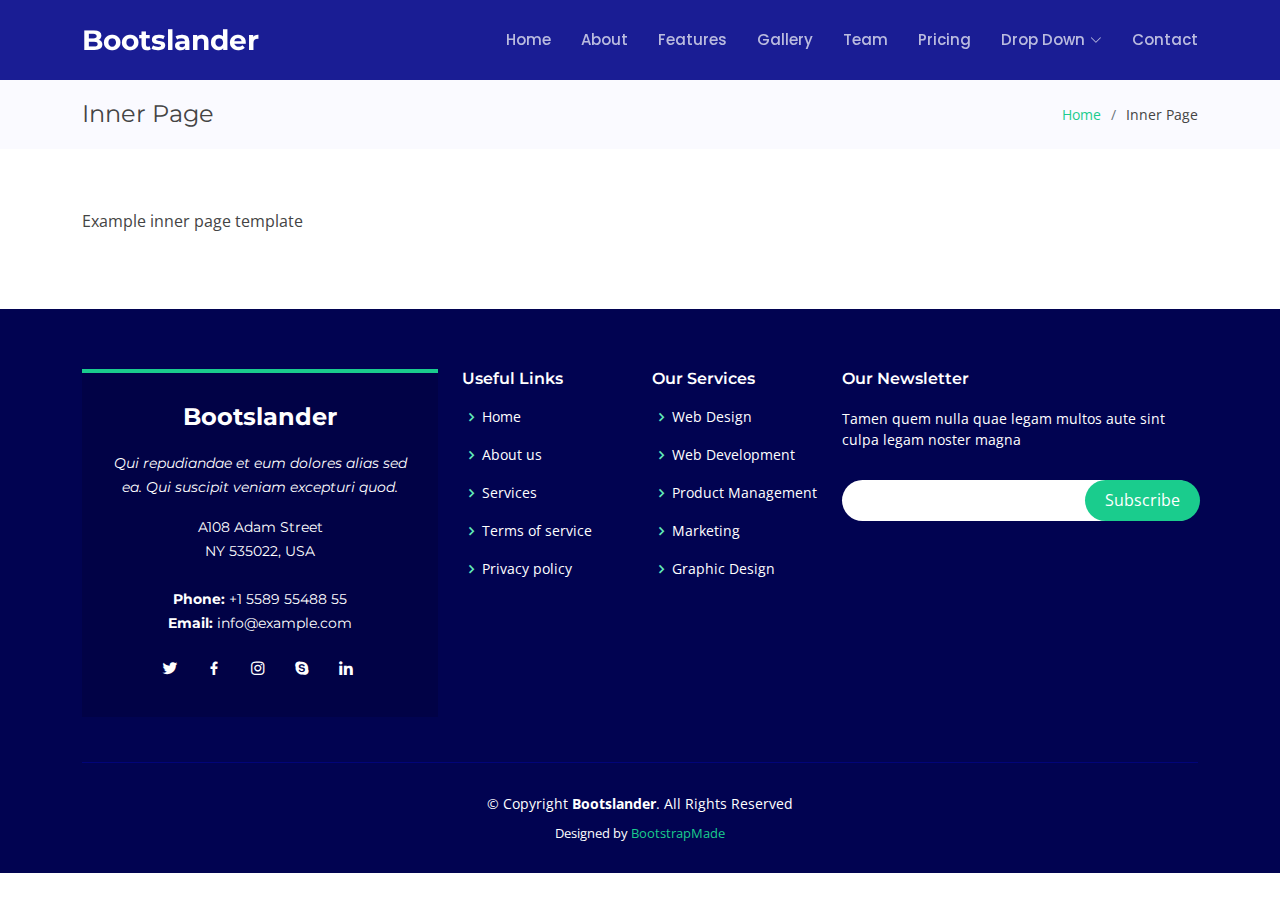
<file: 0Bet UI/Bootslander/inner-page.html>
<!DOCTYPE html>
<html lang="en">

<head>
  <meta charset="utf-8">
  <meta content="width=device-width, initial-scale=1.0" name="viewport">

  <title>Inner Page - Bootslander Bootstrap Template</title>
  <meta content="" name="description">
  <meta content="" name="keywords">

  <!-- Favicons -->
  <link href="assets/img/favicon.png" rel="icon">
  <link href="assets/img/apple-touch-icon.png" rel="apple-touch-icon">

  <!-- Google Fonts -->
  <link href="https://fonts.googleapis.com/css?family=Open+Sans:300,300i,400,400i,600,600i,700,700i|Montserrat:300,300i,400,400i,500,500i,600,600i,700,700i|Poppins:300,300i,400,400i,500,500i,600,600i,700,700i" rel="stylesheet">

  <!-- Vendor CSS Files -->
  <link href="assets/vendor/aos/aos.css" rel="stylesheet">
  <link href="assets/vendor/bootstrap/css/bootstrap.min.css" rel="stylesheet">
  <link href="assets/vendor/bootstrap-icons/bootstrap-icons.css" rel="stylesheet">
  <link href="assets/vendor/boxicons/css/boxicons.min.css" rel="stylesheet">
  <link href="assets/vendor/glightbox/css/glightbox.min.css" rel="stylesheet">
  <link href="assets/vendor/remixicon/remixicon.css" rel="stylesheet">
  <link href="assets/vendor/swiper/swiper-bundle.min.css" rel="stylesheet">

  <!-- Template Main CSS File -->
  <link href="assets/css/style.css" rel="stylesheet">

  <!-- =======================================================
  * Template Name: Bootslander
  * Updated: Sep 18 2023 with Bootstrap v5.3.2
  * Template URL: https://bootstrapmade.com/bootslander-free-bootstrap-landing-page-template/
  * Author: BootstrapMade.com
  * License: https://bootstrapmade.com/license/
  ======================================================== -->
</head>

<body>

  <!-- ======= Header ======= -->
  <header id="header" class="fixed-top d-flex align-items-center ">
    <div class="container d-flex align-items-center justify-content-between">

      <div class="logo">
        <h1><a href="index.html"><span>Bootslander</span></a></h1>
        <!-- Uncomment below if you prefer to use an image logo -->
        <!-- <a href="index.html"><img src="assets/img/logo.png" alt="" class="img-fluid"></a>-->
      </div>

      <nav id="navbar" class="navbar">
        <ul>
          <li><a class="nav-link scrollto " href="#hero">Home</a></li>
          <li><a class="nav-link scrollto" href="#about">About</a></li>
          <li><a class="nav-link scrollto" href="#features">Features</a></li>
          <li><a class="nav-link scrollto" href="#gallery">Gallery</a></li>
          <li><a class="nav-link scrollto" href="#team">Team</a></li>
          <li><a class="nav-link scrollto" href="#pricing">Pricing</a></li>
          <li class="dropdown"><a href="#"><span>Drop Down</span> <i class="bi bi-chevron-down"></i></a>
            <ul>
              <li><a href="#">Drop Down 1</a></li>
              <li class="dropdown"><a href="#"><span>Deep Drop Down</span> <i class="bi bi-chevron-right"></i></a>
                <ul>
                  <li><a href="#">Deep Drop Down 1</a></li>
                  <li><a href="#">Deep Drop Down 2</a></li>
                  <li><a href="#">Deep Drop Down 3</a></li>
                  <li><a href="#">Deep Drop Down 4</a></li>
                  <li><a href="#">Deep Drop Down 5</a></li>
                </ul>
              </li>
              <li><a href="#">Drop Down 2</a></li>
              <li><a href="#">Drop Down 3</a></li>
              <li><a href="#">Drop Down 4</a></li>
            </ul>
          </li>
          <li><a class="nav-link scrollto" href="#contact">Contact</a></li>
        </ul>
        <i class="bi bi-list mobile-nav-toggle"></i>
      </nav><!-- .navbar -->

    </div>
  </header><!-- End Header -->

  <main id="main">

    <!-- ======= Breadcrumbs Section ======= -->
    <section class="breadcrumbs">
      <div class="container">

        <div class="d-flex justify-content-between align-items-center">
          <h2>Inner Page</h2>
          <ol>
            <li><a href="index.html">Home</a></li>
            <li>Inner Page</li>
          </ol>
        </div>

      </div>
    </section><!-- End Breadcrumbs Section -->

    <section class="inner-page">
      <div class="container">
        <p>
          Example inner page template
        </p>
      </div>
    </section>

  </main><!-- End #main -->

  <!-- ======= Footer ======= -->
  <footer id="footer">
    <div class="footer-top">
      <div class="container">
        <div class="row">

          <div class="col-lg-4 col-md-6">
            <div class="footer-info">
              <h3>Bootslander</h3>
              <p class="pb-3"><em>Qui repudiandae et eum dolores alias sed ea. Qui suscipit veniam excepturi quod.</em></p>
              <p>
                A108 Adam Street <br>
                NY 535022, USA<br><br>
                <strong>Phone:</strong> +1 5589 55488 55<br>
                <strong>Email:</strong> info@example.com<br>
              </p>
              <div class="social-links mt-3">
                <a href="#" class="twitter"><i class="bx bxl-twitter"></i></a>
                <a href="#" class="facebook"><i class="bx bxl-facebook"></i></a>
                <a href="#" class="instagram"><i class="bx bxl-instagram"></i></a>
                <a href="#" class="google-plus"><i class="bx bxl-skype"></i></a>
                <a href="#" class="linkedin"><i class="bx bxl-linkedin"></i></a>
              </div>
            </div>
          </div>

          <div class="col-lg-2 col-md-6 footer-links">
            <h4>Useful Links</h4>
            <ul>
              <li><i class="bx bx-chevron-right"></i> <a href="#">Home</a></li>
              <li><i class="bx bx-chevron-right"></i> <a href="#">About us</a></li>
              <li><i class="bx bx-chevron-right"></i> <a href="#">Services</a></li>
              <li><i class="bx bx-chevron-right"></i> <a href="#">Terms of service</a></li>
              <li><i class="bx bx-chevron-right"></i> <a href="#">Privacy policy</a></li>
            </ul>
          </div>

          <div class="col-lg-2 col-md-6 footer-links">
            <h4>Our Services</h4>
            <ul>
              <li><i class="bx bx-chevron-right"></i> <a href="#">Web Design</a></li>
              <li><i class="bx bx-chevron-right"></i> <a href="#">Web Development</a></li>
              <li><i class="bx bx-chevron-right"></i> <a href="#">Product Management</a></li>
              <li><i class="bx bx-chevron-right"></i> <a href="#">Marketing</a></li>
              <li><i class="bx bx-chevron-right"></i> <a href="#">Graphic Design</a></li>
            </ul>
          </div>

          <div class="col-lg-4 col-md-6 footer-newsletter">
            <h4>Our Newsletter</h4>
            <p>Tamen quem nulla quae legam multos aute sint culpa legam noster magna</p>
            <form action="" method="post">
              <input type="email" name="email"><input type="submit" value="Subscribe">
            </form>

          </div>

        </div>
      </div>
    </div>

    <div class="container">
      <div class="copyright">
        &copy; Copyright <strong><span>Bootslander</span></strong>. All Rights Reserved
      </div>
      <div class="credits">
        <!-- All the links in the footer should remain intact. -->
        <!-- You can delete the links only if you purchased the pro version. -->
        <!-- Licensing information: https://bootstrapmade.com/license/ -->
        <!-- Purchase the pro version with working PHP/AJAX contact form: https://bootstrapmade.com/bootslander-free-bootstrap-landing-page-template/ -->
        Designed by <a href="https://bootstrapmade.com/">BootstrapMade</a>
      </div>
    </div>
  </footer><!-- End Footer -->

  <a href="#" class="back-to-top d-flex align-items-center justify-content-center"><i class="bi bi-arrow-up-short"></i></a>
  <div id="preloader"></div>

  <!-- Vendor JS Files -->
  <script src="assets/vendor/purecounter/purecounter_vanilla.js"></script>
  <script src="assets/vendor/aos/aos.js"></script>
  <script src="assets/vendor/bootstrap/js/bootstrap.bundle.min.js"></script>
  <script src="assets/vendor/glightbox/js/glightbox.min.js"></script>
  <script src="assets/vendor/swiper/swiper-bundle.min.js"></script>
  <script src="assets/vendor/php-email-form/validate.js"></script>

  <!-- Template Main JS File -->
  <script src="assets/js/main.js"></script>

</body>

</html>
</file>
<file: 0Bet UI/Animated-login-register-form-main/index.css>
@import url('https://fonts.googleapis.com/css2?family=Poppins:ital,wght@0,300;0,400;0,500;1,500&display=swap');
*{
    margin: 0;
    padding: 0;
    box-sizing: border-box;
    font-family: "poppins",sans-serif;
}
body{
    height: 100vh;
    width: 100%;
    background: #000;
  
}
.background{
    background: url(backgroun3.jpg) no-repeat;
    background-position: center;
    background-size:cover ;
    height: 100vh;
    width: 100%;
    filter: blur(10px);
}

.header{
    position: fixed;
    top: 0;
    left: 0;
    width: 100%;
    padding: 25px 13%;
    background: transparent;
    display: flex;
    justify-content: space-between;
    align-items: center;
    z-index: 100;

}
.navbar a{
    position: relative;
    font-size: 16px;
    color: #fff;
    margin-right: 30px;
    text-decoration: none;
}
.navbar a::after{
    content: "";
    position: absolute;
    left: 0;
    width: 100%;
    height: 2px;
    background: #fff;
    bottom: -5px;
    border-radius: 5px;
    transform: translateY(10px);
    opacity: 0;
    transition: .5s ease;
}
.navbar a:hover:after{
    transform: translateY(0);
    opacity: 1;
}
.search-bar{
    width: 250px;
    height: 45px;
    background-color: transparent;
    border: 2px solid #fff;
    border-radius: 6px;
    display: flex;
    align-items: center;
}
.search-bar input{
    width: 100%;
    background-color: transparent;
    border: none;
    outline: none;
    color: #fff;
    font-size: 16px;
    padding-left: 10px;
}
.search-bar button{
    width: 40px;
    height: 100%;
    background: transparent;
    outline: none;
    border: none;
    color: #fff;
    cursor: pointer;
}
.search-bar input::placeholder{
    color: #fff;
}
.search-bar button i{
    font-size: 22px;
}
.container{
    position: absolute;
    left: 50%;
    top: 50%;
    transform: translate(-50%,-50%);
    width: 75%;
    height: 550px;
    margin-top: 20px;
    background: url(backgroun3.jpg) no-repeat;
    background-position: center;
    background-size:cover ;
    border-radius: 20px;
    overflow: hidden;
    
    
}
.item{
    position: absolute;
    top: 0;
    left: 0;
    width: 58%;
    height: 100%;
    color: #fff;
    background: transparent;
    padding: 80px;
    display: flex;
    justify-content: space-between;
    flex-direction: column;
    


}
.item .logo{
    color: #fff;
    font-size: 30px;

}
.text-item h2{
    font-size: 40px;
    line-height: 1;
}
.text-item p{
    font-size: 16px;
    margin: 20px 0;
}
.social-icon a i{
    color: #fff;
    font-size: 24px;
    margin-left: 10px;
    cursor: pointer;
    transition: .5s ease;
}
.social-icon a:hover i{
    transform: scale(1.2);
}
.container .login-section{
    position: absolute;
    top: 0;
    right: 0;
    width: calc(100% - 58%);
    height: 100%;
    color: #fff;
    backdrop-filter: blur(10px);
}

.login-section .form-box{
    position: absolute;
    display: flex;
    justify-content: center;
    align-items: center;
    width: 100%;
    height: 100%;
    
}
.login-section .form-box.register{
    transform: translateX(430px);
    transition: transform .6s ease;
    transition-delay: 0s;
}
.login-section.active .form-box.register{
    transform: translateX(0px);
    transition-delay: .7s;
}

.login-section .form-box.login{
    transform: translateX(0px);
    transition: transform .6s ease;
    transition-delay: 0.7s;
}
.login-section.active .form-box.login{
    transform: translateX(430px);
    transition-delay: 0s;
}



.login-section .form-box h2{
    text-align: center;
    font-size: 25px;
}

.form-box .input-box{
    width: 340px;
    height: 50px;
    border-bottom: 2px solid#fff;
    margin: 30px 0;
    position: relative;
}
.input-box input{
    width: 100%;
    height: 100%;
    background: transparent;
    border: none;
    outline: none;
    font-size: 16px;
    padding-right: 28px;


}
.input-box label{
    position: absolute;
    top: 50%;
    left: 0;
    transform: translateY(-50%);
    font-size: 16px;
    font-weight: 600px;
    pointer-events: none;
    transition: .5s ease;

}
.input-box .icon{
    position: absolute;
    top: 13px;
    right: 0;
    font-size: 19px;
}
.input-box input:focus~ label,
.input-box input:valid~ label{
    top: -5px;
}
.remember-password{
    font-size: 14px;
    font-weight: 500;
    margin: -15px 0 15px ;
    display: flex;
    justify-content: space-between;
}
.remember-password label input{
    accent-color: #fff;
    margin-right: 3px;

}
.remember-password a{
    color: #fff;
    text-decoration: none;
}
.remember-password a:hover{
    text-decoration: underline;
}
.btn{
    background: #fff;
    width: 100%;
    height: 45px;
    outline: none;
    border: none;
    border-radius: 4px;
    cursor: pointer;
    background: #f72d7a;
    font-size: 16px;
    color: #fff;
    box-shadow: rgba(0,0,0,0.4);

}
.create-account{
    font-size: 14.5px;
    text-align: center;
    margin: 25px;
}
.create-account p a{
    color: #fff;
    font-weight: 600px;
    text-decoration: none;
}
.create-account p a:hover{
    text-decoration: underline;
}
</file>
<file: 0Bet UI/Atlas/css/custom.css>
/********** common setting **********/
h2 {
    font-size: 2.8rem !important;
    font-weight: 700;
}

img {
    display: block;
    max-width: 100%;
}

a,
button {
    cursor: pointer;
}

.jumbotron {
    margin-bottom: 0 !important;
}

.atlas-cta {
    border-radius: 22px !important;
    padding: 12px 30px !important;
    font-weight: 700;
    transition: .3s ease-in-out !important;
}

.atlas-cta:hover {
    text-decoration: none;
    transform: translateY(-5px);
}

.atlas-cta-wide {
    width: 100%;
}

.cta-green {
    background: #00FFAD;
    color: #192440;
}

.cta-green:hover {
    color: #ffffff;
    background: #00e69c;
}

.cta-blue {
    background: #192440;
    color: #ffffff;
}

.cta-blue:hover {
    color: #ffffff;
    background: #121a2e;
}

.cta-ghost {
    border: 2px solid #192440 !important;
    color: #192440;
}

.cta-ghost:hover {
    color: #ffffff;
    background: #121a2e;
}

#banner {
    background-size: cover;
}

/********** banner **********/
#banner header {
    overflow: hidden;
}

#banner header img {
    max-width: 80px;
}

/********** feature (skew background) **********/
.feature img {
    width: 100%;
    max-width: 480px;
}

#feature-first {
    background: linear-gradient(168deg, #ffffff 55%, #00FFAD 0);
}

#feature-last {
    background: #00FFAD;
}

/********** price table **********/
#price-table {
    padding-top: 4rem !important;
    padding-bottom: 4rem !important;
}

#price-table__premium {
    background: #192440;
    color: #ffffff;
}

#price-table ul li {
    padding: 5px 0;
}

/********** contact **********/
#contact {
    background-size: cover;
}

#contact ul li {
    padding: 3px 0;
}

#contact form {
    color: #00FFAD;
}

#contact form input,
#contact form textarea {
    background: transparent;
    border: 1px solid #00FFAD;
    color: #ffffff;
}

/********** copyright **********/
#copyright {
    background: #192440;
    padding: 2rem 3rem;
}

#copyright #social-media a {
    width: 40px;
    height: 40px;
    border-radius: 99%;
    background: #ffffff;
    transition: .4s ease;
}

#copyright #social-media a i {
    color: #192440;
    font-size: 1.2rem;
    line-height: 40px;
}

#copyright #social-media a:hover {
    background: #00FFAD;
}

#copyright #social-media a:hover i {
    color: #ffffff;
}

/********** RWD **********/
@media (max-width: 575px) {
    #banner h1 {
        font-size: 3.6rem;
    }
}
</file>
<file: 0Bet UI/Bootslander/assets/css/style.css>
/**
* Template Name: Bootslander
* Updated: Sep 18 2023 with Bootstrap v5.3.2
* Template URL: https://bootstrapmade.com/bootslander-free-bootstrap-landing-page-template/
* Author: BootstrapMade.com
* License: https://bootstrapmade.com/license/
*/

/*--------------------------------------------------------------
# General
--------------------------------------------------------------*/
body {
  font-family: "Open Sans", sans-serif;
  color: #444444;
}

a {
  color: #1acc8d;
  text-decoration: none;
}

a:hover {
  color: #34e5a6;
  text-decoration: none;
}

h1,
h2,
h3,
h4,
h5,
h6 {
  font-family: "Montserrat", sans-serif;
}

/*--------------------------------------------------------------
# Preloader
--------------------------------------------------------------*/
#preloader {
  position: fixed;
  top: 0;
  left: 0;
  right: 0;
  bottom: 0;
  z-index: 9999;
  overflow: hidden;
  background: #fff;
}

#preloader:before {
  content: "";
  position: fixed;
  top: calc(50% - 30px);
  left: calc(50% - 30px);
  border: 6px solid #1acc8d;
  border-top-color: #d2f9eb;
  border-radius: 50%;
  width: 60px;
  height: 60px;
  animation: animate-preloader 1s linear infinite;
}

@keyframes animate-preloader {
  0% {
    transform: rotate(0deg);
  }

  100% {
    transform: rotate(360deg);
  }
}

/*--------------------------------------------------------------
# Back to top button
--------------------------------------------------------------*/
.back-to-top {
  position: fixed;
  visibility: hidden;
  opacity: 0;
  right: 15px;
  bottom: 15px;
  z-index: 996;
  background: #1acc8d;
  width: 40px;
  height: 40px;
  border-radius: 50px;
  transition: all 0.4s;
}

.back-to-top i {
  font-size: 28px;
  color: #fff;
  line-height: 0;
}

.back-to-top:hover {
  background: #2be4a2;
  color: #fff;
}

.back-to-top.active {
  visibility: visible;
  opacity: 1;
}

/*--------------------------------------------------------------
# Disable AOS delay on mobile
--------------------------------------------------------------*/
@media screen and (max-width: 768px) {
  [data-aos-delay] {
    transition-delay: 0 !important;
  }
}

/*--------------------------------------------------------------
# Header
--------------------------------------------------------------*/
#header {
  height: 80px;
  transition: all 0.5s;
  z-index: 997;
  transition: all 0.5s;
  background: rgba(1, 4, 136, 0.9);
}

#header.header-transparent {
  background: transparent;
}

#header.header-scrolled {
  background: rgba(1, 4, 136, 0.9);
  height: 60px;
}

#header .logo h1 {
  font-size: 28px;
  margin: 0;
  padding: 0;
  line-height: 1;
  font-weight: 700;
}

#header .logo h1 a,
#header .logo h1 a:hover {
  color: #fff;
  text-decoration: none;
}

#header .logo img {
  padding: 0;
  margin: 0;
  max-height: 40px;
}

/*--------------------------------------------------------------
# Navigation Menu
--------------------------------------------------------------*/
/**
* Desktop Navigation 
*/
.navbar {
  padding: 0;
}

.navbar ul {
  margin: 0;
  padding: 0;
  display: flex;
  list-style: none;
  align-items: center;
}

.navbar li {
  position: relative;
}

.navbar a,
.navbar a:focus {
  display: flex;
  align-items: center;
  justify-content: space-between;
  padding: 10px 0 10px 30px;
  font-size: 15px;
  font-weight: 500;
  font-family: "Poppins", sans-serif;
  color: rgba(255, 255, 255, 0.7);
  white-space: nowrap;
  transition: 0.3s;
}

.navbar a i,
.navbar a:focus i {
  font-size: 12px;
  line-height: 0;
  margin-left: 5px;
}

.navbar>ul>li>a:before {
  content: "";
  position: absolute;
  width: 0;
  height: 2px;
  bottom: 3px;
  left: 30px;
  background-color: #1acc8d;
  visibility: hidden;
  width: 0px;
  transition: all 0.3s ease-in-out 0s;
}

.navbar a:hover:before,
.navbar li:hover>a:before,
.navbar .active:before {
  visibility: visible;
  width: 25px;
}

.navbar a:hover,
.navbar .active,
.navbar .active:focus,
.navbar li:hover>a {
  color: #fff;
}

.navbar .dropdown ul {
  display: block;
  position: absolute;
  left: 30px;
  top: calc(100% + 30px);
  margin: 0;
  padding: 10px 0;
  z-index: 99;
  opacity: 0;
  visibility: hidden;
  background: #fff;
  box-shadow: 0px 0px 30px rgba(127, 137, 161, 0.25);
  transition: 0.3s;
  border-radius: 4px;
}

.navbar .dropdown ul li {
  min-width: 200px;
}

.navbar .dropdown ul a {
  padding: 10px 20px;
  font-size: 14px;
  font-weight: 500;
  text-transform: none;
  color: #01036f;
}

.navbar .dropdown ul a i {
  font-size: 12px;
}

.navbar .dropdown ul a:hover,
.navbar .dropdown ul .active:hover,
.navbar .dropdown ul li:hover>a {
  color: #1acc8d;
}

.navbar .dropdown:hover>ul {
  opacity: 1;
  top: 100%;
  visibility: visible;
}

.navbar .dropdown .dropdown ul {
  top: 0;
  left: calc(100% - 30px);
  visibility: hidden;
}

.navbar .dropdown .dropdown:hover>ul {
  opacity: 1;
  top: 0;
  left: 100%;
  visibility: visible;
}

@media (max-width: 1366px) {
  .navbar .dropdown .dropdown ul {
    left: -90%;
  }

  .navbar .dropdown .dropdown:hover>ul {
    left: -100%;
  }
}

/**
* Mobile Navigation 
*/
.mobile-nav-toggle {
  color: #fff;
  font-size: 28px;
  cursor: pointer;
  display: none;
  line-height: 0;
  transition: 0.5s;
}

@media (max-width: 991px) {
  .mobile-nav-toggle {
    display: block;
  }

  .navbar ul {
    display: none;
  }
}

.navbar-mobile {
  position: fixed;
  overflow: hidden;
  top: 0;
  right: 0;
  left: 0;
  bottom: 0;
  background: rgba(1, 3, 91, 0.9);
  transition: 0.3s;
  z-index: 999;
}

.navbar-mobile .mobile-nav-toggle {
  position: absolute;
  top: 15px;
  right: 15px;
}

.navbar-mobile ul {
  display: block;
  position: absolute;
  top: 55px;
  right: 15px;
  bottom: 15px;
  left: 15px;
  padding: 10px 0;
  border-radius: 8px;
  background-color: #fff;
  overflow-y: auto;
  transition: 0.3s;
}

.navbar-mobile>ul>li>a:before {
  left: 20px;
}

.navbar-mobile a,
.navbar-mobile a:focus {
  padding: 10px 20px;
  font-size: 15px;
  color: #0205a1;
}

.navbar-mobile a:hover,
.navbar-mobile .active,
.navbar-mobile li:hover>a {
  color: #3f43fd;
}

.navbar-mobile .getstarted,
.navbar-mobile .getstarted:focus {
  margin: 15px;
}

.navbar-mobile .dropdown ul,
.navbar-mobile .dropdown .dropdown ul {
  position: static;
  display: none;
  margin: 10px 20px;
  padding: 10px 0;
  z-index: 99;
  opacity: 1;
  visibility: visible;
  background: #fff;
  box-shadow: 0px 0px 30px rgba(127, 137, 161, 0.25);
}

.navbar-mobile .dropdown ul li,
.navbar-mobile .dropdown .dropdown ul li {
  min-width: 200px;
}

.navbar-mobile .dropdown ul a,
.navbar-mobile .dropdown .dropdown ul a {
  padding: 10px 20px;
}

.navbar-mobile .dropdown ul a i,
.navbar-mobile .dropdown .dropdown ul a i {
  font-size: 12px;
}

.navbar-mobile .dropdown ul a:hover,
.navbar-mobile .dropdown ul .active:hover,
.navbar-mobile .dropdown ul li:hover>a,
.navbar-mobile .dropdown .dropdown ul a:hover,
.navbar-mobile .dropdown .dropdown ul .active:hover,
.navbar-mobile .dropdown .dropdown ul li:hover>a {
  color: #1acc8d;
}

.navbar-mobile .dropdown>.dropdown-active,
.navbar-mobile .dropdown .dropdown>.dropdown-active {
  display: block;
}

/*--------------------------------------------------------------
# Hero Section
--------------------------------------------------------------*/
#hero {
  width: 100%;
  background: url("../img/hero-bg.jpg");
  position: relative;
  padding: 120px 0 0 0;
}

#hero:before {
  content: "";
  background: rgba(2, 5, 161, 0.91);
  position: absolute;
  bottom: 0;
  top: 0;
  left: 0;
  right: 0;
}

#hero h1 {
  margin: 0 0 20px 0;
  font-size: 48px;
  font-weight: 700;
  line-height: 56px;
  color: rgba(255, 255, 255, 0.8);
}

#hero h1 span {
  color: #fff;
  border-bottom: 4px solid #1acc8d;
}

#hero h2 {
  color: rgba(255, 255, 255, 0.8);
  margin-bottom: 40px;
  font-size: 24px;
}

#hero .btn-get-started {
  font-family: "Montserrat", sans-serif;
  font-weight: 500;
  font-size: 16px;
  letter-spacing: 1px;
  display: inline-block;
  padding: 10px 30px;
  border-radius: 50px;
  transition: 0.5s;
  color: #fff;
  background: #1acc8d;
}

#hero .btn-get-started:hover {
  background: #17b57d;
}

#hero .animated {
  animation: up-down 2s ease-in-out infinite alternate-reverse both;
}

@media (min-width: 1024px) {
  #hero {
    background-attachment: fixed;
  }
}

@media (max-width: 991px) {
  #hero {
    padding-top: 80px;
  }

  #hero .animated {
    animation: none;
  }

  #hero .hero-img {
    text-align: center;
  }

  #hero .hero-img img {
    max-width: 50%;
  }

  #hero h1 {
    font-size: 28px;
    line-height: 32px;
    margin-bottom: 10px;
  }

  #hero h2 {
    font-size: 18px;
    line-height: 24px;
    margin-bottom: 30px;
  }
}

@media (max-width: 575px) {
  #hero .hero-img img {
    width: 80%;
  }
}

@keyframes up-down {
  0% {
    transform: translateY(10px);
  }

  100% {
    transform: translateY(-10px);
  }
}

.hero-waves {
  display: block;
  margin-top: 60px;
  width: 100%;
  height: 60px;
  z-index: 5;
  position: relative;
}

.wave1 use {
  animation: move-forever1 10s linear infinite;
  animation-delay: -2s;
}

.wave2 use {
  animation: move-forever2 8s linear infinite;
  animation-delay: -2s;
}

.wave3 use {
  animation: move-forever3 6s linear infinite;
  animation-delay: -2s;
}

@keyframes move-forever1 {
  0% {
    transform: translate(85px, 0%);
  }

  100% {
    transform: translate(-90px, 0%);
  }
}

@keyframes move-forever2 {
  0% {
    transform: translate(-90px, 0%);
  }

  100% {
    transform: translate(85px, 0%);
  }
}

@keyframes move-forever3 {
  0% {
    transform: translate(-90px, 0%);
  }

  100% {
    transform: translate(85px, 0%);
  }
}

/*--------------------------------------------------------------
# Sections General
--------------------------------------------------------------*/
section {
  padding: 60px 0;
  overflow: hidden;
}

.section-bg {
  background-color: #f5f5ff;
}

.section-title {
  padding-bottom: 40px;
}

.section-title h2 {
  font-size: 14px;
  font-weight: 500;
  padding: 0;
  line-height: 1px;
  margin: 0 0 5px 0;
  letter-spacing: 2px;
  text-transform: uppercase;
  color: #aaaaaa;
  font-family: "Poppins", sans-serif;
}

.section-title h2::after {
  content: "";
  width: 120px;
  height: 1px;
  display: inline-block;
  background: #1acc8d;
  margin: 4px 10px;
}

.section-title p {
  margin: 0;
  margin: 0;
  font-size: 36px;
  font-weight: 700;
  text-transform: uppercase;
  font-family: "Poppins", sans-serif;
  color: #010483;
}

/*--------------------------------------------------------------
# Breadcrumbs
--------------------------------------------------------------*/
.breadcrumbs {
  padding: 20px 0;
  background-color: #fafaff;
  min-height: 40px;
  margin-top: 80px;
}

@media (max-width: 992px) {
  .breadcrumbs {
    margin-top: 64px;
  }
}

.breadcrumbs h2 {
  font-size: 24px;
  font-weight: 400;
  margin: 0;
}

@media (max-width: 992px) {
  .breadcrumbs h2 {
    margin: 0 0 10px 0;
  }
}

.breadcrumbs ol {
  display: flex;
  flex-wrap: wrap;
  list-style: none;
  padding: 0;
  margin: 0;
  font-size: 14px;
}

.breadcrumbs ol li+li {
  padding-left: 10px;
}

.breadcrumbs ol li+li::before {
  display: inline-block;
  padding-right: 10px;
  color: #6c757d;
  content: "/";
}

@media (max-width: 768px) {
  .breadcrumbs .d-flex {
    display: block !important;
  }

  .breadcrumbs ol {
    display: block;
  }

  .breadcrumbs ol li {
    display: inline-block;
  }
}

/*--------------------------------------------------------------
# About
--------------------------------------------------------------*/
.about {
  padding: 40px 0 0 0;
}

.about .icon-boxes h3 {
  font-size: 28px;
  font-weight: 700;
  color: #010483;
  margin-bottom: 15px;
}

.about .icon-box {
  margin-top: 40px;
}

.about .icon-box .icon {
  float: left;
  display: flex;
  align-items: center;
  justify-content: center;
  width: 64px;
  height: 64px;
  border: 2px solid #7ceec6;
  border-radius: 50px;
  transition: 0.5s;
}

.about .icon-box .icon i {
  color: #1acc8d;
  font-size: 32px;
}

.about .icon-box:hover .icon {
  background: #1acc8d;
  border-color: #1acc8d;
}

.about .icon-box:hover .icon i {
  color: #fff;
}

.about .icon-box .title {
  margin-left: 85px;
  font-weight: 700;
  margin-bottom: 10px;
  font-size: 18px;
}

.about .icon-box .title a {
  color: #343a40;
  transition: 0.3s;
}

.about .icon-box .title a:hover {
  color: #1acc8d;
}

.about .icon-box .description {
  margin-left: 85px;
  line-height: 24px;
  font-size: 14px;
}

.about .video-box {
  background: url("../img/about.png") center center no-repeat;
  background-size: contain;
  min-height: 300px;
}

.about .play-btn {
  width: 94px;
  height: 94px;
  background: radial-gradient(#3f43fd 50%, rgba(63, 67, 253, 0.4) 52%);
  border-radius: 50%;
  display: block;
  position: absolute;
  left: calc(50% - 47px);
  top: calc(50% - 47px);
  overflow: hidden;
}

.about .play-btn::after {
  content: "";
  position: absolute;
  left: 50%;
  top: 50%;
  transform: translateX(-40%) translateY(-50%);
  width: 0;
  height: 0;
  border-top: 10px solid transparent;
  border-bottom: 10px solid transparent;
  border-left: 15px solid #fff;
  z-index: 100;
  transition: all 400ms cubic-bezier(0.55, 0.055, 0.675, 0.19);
}

.about .play-btn::before {
  content: "";
  position: absolute;
  width: 120px;
  height: 120px;
  animation-delay: 0s;
  animation: pulsate-btn 2s;
  animation-direction: forwards;
  animation-iteration-count: infinite;
  animation-timing-function: steps;
  opacity: 1;
  border-radius: 50%;
  border: 5px solid rgba(63, 67, 253, 0.7);
  top: -15%;
  left: -15%;
  background: rgba(198, 16, 0, 0);
}

.about .play-btn:hover::after {
  border-left: 15px solid #3f43fd;
  transform: scale(20);
}

.about .play-btn:hover::before {
  content: "";
  position: absolute;
  left: 50%;
  top: 50%;
  transform: translateX(-40%) translateY(-50%);
  width: 0;
  height: 0;
  border: none;
  border-top: 10px solid transparent;
  border-bottom: 10px solid transparent;
  border-left: 15px solid #fff;
  z-index: 200;
  animation: none;
  border-radius: 0;
}

@keyframes pulsate-btn {
  0% {
    transform: scale(0.6, 0.6);
    opacity: 1;
  }

  100% {
    transform: scale(1, 1);
    opacity: 0;
  }
}

/*--------------------------------------------------------------
# Features
--------------------------------------------------------------*/
.features .icon-box {
  display: flex;
  align-items: center;
  padding: 20px;
  background: #f5f5ff;
  transition: ease-in-out 0.3s;
}

.features .icon-box i {
  font-size: 32px;
  padding-right: 10px;
  line-height: 1;
}

.features .icon-box h3 {
  font-weight: 700;
  margin: 0;
  padding: 0;
  line-height: 1;
  font-size: 16px;
}

.features .icon-box h3 a {
  color: #010483;
  transition: ease-in-out 0.3s;
}

.features .icon-box h3 a:hover {
  color: #01036f;
}

.features .icon-box:hover {
  background: #ebebff;
}

/*--------------------------------------------------------------
# Counts
--------------------------------------------------------------*/
.counts {
  background: #f5f5ff;
  padding: 70px 0 60px;
}

.counts .count-box {
  padding: 30px 30px 25px 30px;
  width: 100%;
  position: relative;
  text-align: center;
  background: #fff;
}

.counts .count-box i {
  position: absolute;
  top: -25px;
  left: 50%;
  transform: translateX(-50%);
  font-size: 20px;
  background: #1acc8d;
  padding: 12px;
  color: #fff;
  border-radius: 50px;
  display: inline-flex;
  align-items: center;
  justify-content: center;
  line-height: 0;
  width: 48px;
  height: 48px;
}

.counts .count-box span {
  font-size: 36px;
  display: block;
  font-weight: 600;
  color: #010483;
}

.counts .count-box p {
  padding: 0;
  margin: 0;
  font-family: "Montserrat", sans-serif;
  font-size: 14px;
}

/*--------------------------------------------------------------
# Details
--------------------------------------------------------------*/
.details .content+.content {
  margin-top: 100px;
}

.details .content h3 {
  font-weight: 600;
  font-size: 26px;
  color: #010483;
}

.details .content ul {
  list-style: none;
  padding: 0;
}

.details .content ul li {
  padding-bottom: 10px;
}

.details .content ul i {
  font-size: 20px;
  padding-right: 4px;
  color: #1acc8d;
}

.details .content p:last-child {
  margin-bottom: 0;
}

/*--------------------------------------------------------------
# Gallery
--------------------------------------------------------------*/
.gallery .gallery-item {
  overflow: hidden;
  border-right: 3px solid #fff;
  border-bottom: 3px solid #fff;
}

.gallery .gallery-item img {
  transition: all ease-in-out 0.4s;
}

.gallery .gallery-item:hover img {
  transform: scale(1.1);
}

/*--------------------------------------------------------------
# Testimonials
--------------------------------------------------------------*/
.testimonials {
  padding: 80px 0;
  background: url("../img/cta-bg.jpg") no-repeat;
  background-position: center center;
  background-size: cover;
  position: relative;
}

.testimonials::before {
  content: "";
  position: absolute;
  left: 0;
  right: 0;
  top: 0;
  bottom: 0;
  background: rgba(1, 3, 111, 0.8);
}

.testimonials .section-header {
  margin-bottom: 40px;
}

.testimonials .testimonials-carousel,
.testimonials .testimonials-slider {
  overflow: hidden;
}

.testimonials .testimonial-item {
  text-align: center;
  color: #fff;
}

.testimonials .testimonial-item .testimonial-img {
  width: 100px;
  border-radius: 50%;
  border: 6px solid rgba(255, 255, 255, 0.15);
  margin: 0 auto;
}

.testimonials .testimonial-item h3 {
  font-size: 20px;
  font-weight: bold;
  margin: 10px 0 5px 0;
  color: #fff;
}

.testimonials .testimonial-item h4 {
  font-size: 14px;
  color: #ddd;
  margin: 0 0 15px 0;
}

.testimonials .testimonial-item .quote-icon-left,
.testimonials .testimonial-item .quote-icon-right {
  color: rgba(255, 255, 255, 0.4);
  font-size: 26px;
}

.testimonials .testimonial-item .quote-icon-left {
  display: inline-block;
  left: -5px;
  position: relative;
}

.testimonials .testimonial-item .quote-icon-right {
  display: inline-block;
  right: -5px;
  position: relative;
  top: 10px;
}

.testimonials .testimonial-item p {
  font-style: italic;
  margin: 0 auto 15px auto;
  color: #eee;
}

.testimonials .swiper-pagination {
  margin-top: 20px;
  position: relative;
}

.testimonials .swiper-pagination .swiper-pagination-bullet {
  width: 12px;
  height: 12px;
  opacity: 1;
  background-color: rgba(255, 255, 255, 0.4);
}

.testimonials .swiper-pagination .swiper-pagination-bullet-active {
  background-color: #1acc8d;
}

@media (min-width: 1024px) {
  .testimonials {
    background-attachment: fixed;
  }
}

@media (min-width: 992px) {
  .testimonials .testimonial-item p {
    width: 80%;
  }
}

/*--------------------------------------------------------------
# Team
--------------------------------------------------------------*/
.team {
  background: #fff;
}

.team .member {
  text-align: center;
  margin-bottom: 80px;
  position: relative;
}

.team .member .pic {
  border-radius: 4px;
  overflow: hidden;
}

.team .member img {
  transition: all ease-in-out 0.4s;
}

.team .member:hover img {
  transform: scale(1.1);
}

.team .member .member-info {
  position: absolute;
  bottom: -80px;
  left: 0px;
  right: 0px;
  background: rgba(255, 255, 255, 0.9);
  padding: 15px 0;
  border-radius: 0 0 4px 4px;
  box-shadow: 0px 2px 15px rgba(0, 0, 0, 0.1);
}

.team .member h4 {
  font-weight: 700;
  margin-bottom: 10px;
  font-size: 16px;
  color: #01036f;
  position: relative;
  padding-bottom: 10px;
}

.team .member h4::after {
  content: "";
  position: absolute;
  display: block;
  width: 50px;
  height: 1px;
  background: #0d12fc;
  bottom: 0;
  left: calc(50% - 25px);
}

.team .member span {
  font-style: italic;
  display: block;
  font-size: 13px;
  color: #01036f;
}

.team .member .social {
  margin-top: 10px;
}

.team .member .social a {
  transition: color 0.3s;
  color: #01036f;
}

.team .member .social a:hover {
  color: #1acc8d;
}

.team .member .social i {
  font-size: 16px;
  margin: 0 2px;
}

/*--------------------------------------------------------------
# Pricing
--------------------------------------------------------------*/
.pricing .box {
  padding: 20px;
  background: #fff;
  text-align: center;
  box-shadow: 0px 0px 4px rgba(0, 0, 0, 0.12);
  border-radius: 5px;
  position: relative;
  overflow: hidden;
}

.pricing h3 {
  font-weight: 400;
  margin: -20px -20px 20px -20px;
  padding: 20px 15px;
  font-size: 16px;
  font-weight: 600;
  color: #777777;
  background: #f8f8f8;
}

.pricing h4 {
  font-size: 36px;
  color: #1acc8d;
  font-weight: 600;
  font-family: "Poppins", sans-serif;
  margin-bottom: 20px;
}

.pricing h4 sup {
  font-size: 20px;
  top: -15px;
  left: -3px;
}

.pricing h4 span {
  color: #bababa;
  font-size: 16px;
  font-weight: 300;
}

.pricing ul {
  padding: 0;
  list-style: none;
  color: #444444;
  text-align: center;
  line-height: 20px;
  font-size: 14px;
}

.pricing ul li {
  padding-bottom: 16px;
}

.pricing ul i {
  color: #1acc8d;
  font-size: 18px;
  padding-right: 4px;
}

.pricing ul .na {
  color: #ccc;
  text-decoration: line-through;
}

.pricing .btn-wrap {
  margin: 20px -20px -20px -20px;
  padding: 20px 15px;
  background: #f8f8f8;
  text-align: center;
}

.pricing .btn-buy {
  background: #1acc8d;
  display: inline-block;
  padding: 8px 35px 10px 35px;
  border-radius: 50px;
  color: #fff;
  transition: none;
  font-size: 14px;
  font-weight: 400;
  font-family: "Montserrat", sans-serif;
  font-weight: 600;
  transition: 0.3s;
}

.pricing .btn-buy:hover {
  background: #149f6e;
}

.pricing .featured h3 {
  color: #fff;
  background: #1acc8d;
}

.pricing .advanced {
  width: 200px;
  position: absolute;
  top: 18px;
  right: -68px;
  transform: rotate(45deg);
  z-index: 1;
  font-size: 14px;
  padding: 1px 0 3px 0;
  background: #1acc8d;
  color: #fff;
}

/*--------------------------------------------------------------
# F.A.Q
--------------------------------------------------------------*/
.faq .faq-list {
  padding: 0;
}

.faq .faq-list ul {
  padding: 0;
  list-style: none;
}

.faq .faq-list li+li {
  margin-top: 15px;
}

.faq .faq-list li {
  padding: 20px;
  background: #fff;
  border-radius: 4px;
  position: relative;
}

.faq .faq-list a {
  display: block;
  position: relative;
  font-family: "Poppins", sans-serif;
  font-size: 16px;
  line-height: 24px;
  font-weight: 500;
  padding: 0 30px;
  outline: none;
  cursor: pointer;
}

.faq .faq-list .icon-help {
  font-size: 24px;
  position: absolute;
  right: 0;
  left: 20px;
  color: #34e5a6;
}

.faq .faq-list .icon-show,
.faq .faq-list .icon-close {
  font-size: 24px;
  position: absolute;
  right: 0;
  top: 0;
}

.faq .faq-list p {
  margin-bottom: 0;
  padding: 10px 0 0 0;
}

.faq .faq-list .icon-show {
  display: none;
}

.faq .faq-list a.collapsed {
  color: #343a40;
}

.faq .faq-list a.collapsed:hover {
  color: #1acc8d;
}

.faq .faq-list a.collapsed .icon-show {
  display: inline-block;
}

.faq .faq-list a.collapsed .icon-close {
  display: none;
}

@media (max-width: 1200px) {
  .faq .faq-list {
    padding: 0;
  }
}

/*--------------------------------------------------------------
# Contact
--------------------------------------------------------------*/
.contact .info {
  width: 100%;
  background: #fff;
}

.contact .info i {
  font-size: 20px;
  color: #3f43fd;
  float: left;
  width: 44px;
  height: 44px;
  background: #f0f0ff;
  display: flex;
  justify-content: center;
  align-items: center;
  border-radius: 50px;
  transition: all 0.3s ease-in-out;
}

.contact .info h4 {
  padding: 0 0 0 60px;
  font-size: 22px;
  font-weight: 600;
  margin-bottom: 5px;
  color: #010483;
}

.contact .info p {
  padding: 0 0 0 60px;
  margin-bottom: 0;
  font-size: 14px;
  color: #0205a1;
}

.contact .info .email,
.contact .info .phone {
  margin-top: 40px;
}

.contact .info .email:hover i,
.contact .info .address:hover i,
.contact .info .phone:hover i {
  background: #1acc8d;
  color: #fff;
}

.contact .php-email-form {
  width: 100%;
  background: #fff;
}

.contact .php-email-form .form-group {
  padding-bottom: 8px;
}

.contact .php-email-form .error-message {
  display: none;
  color: #fff;
  background: #ed3c0d;
  text-align: left;
  padding: 15px;
  font-weight: 600;
}

.contact .php-email-form .error-message br+br {
  margin-top: 25px;
}

.contact .php-email-form .sent-message {
  display: none;
  color: #fff;
  background: #18d26e;
  text-align: center;
  padding: 15px;
  font-weight: 600;
}

.contact .php-email-form .loading {
  display: none;
  background: #fff;
  text-align: center;
  padding: 15px;
}

.contact .php-email-form .loading:before {
  content: "";
  display: inline-block;
  border-radius: 50%;
  width: 24px;
  height: 24px;
  margin: 0 10px -6px 0;
  border: 3px solid #18d26e;
  border-top-color: #eee;
  animation: animate-loading 1s linear infinite;
}

.contact .php-email-form input,
.contact .php-email-form textarea {
  border-radius: 0;
  box-shadow: none;
  font-size: 14px;
}

.contact .php-email-form input {
  height: 44px;
}

.contact .php-email-form textarea {
  padding: 10px 12px;
}

.contact .php-email-form button[type=submit] {
  background: #1acc8d;
  border: 0;
  padding: 10px 30px;
  color: #fff;
  transition: 0.4s;
  border-radius: 50px;
}

.contact .php-email-form button[type=submit]:hover {
  background: #34e5a6;
}

@keyframes animate-loading {
  0% {
    transform: rotate(0deg);
  }

  100% {
    transform: rotate(360deg);
  }
}

/*--------------------------------------------------------------
# Footer
--------------------------------------------------------------*/
#footer {
  background: #010351;
  padding: 0 0 30px 0;
  color: #fff;
  font-size: 14px;
}

#footer .footer-top {
  padding: 60px 0 30px 0;
}

#footer .footer-top .footer-info {
  margin-bottom: 15px;
  background: #010246;
  color: #fff;
  border-top: 4px solid #1acc8d;
  text-align: center;
  padding: 30px 20px;
}

#footer .footer-top .footer-info h3 {
  font-size: 24px;
  margin: 0 0 20px 0;
  padding: 2px 0 2px 0;
  line-height: 1;
  font-weight: 700;
}

#footer .footer-top .footer-info p {
  font-size: 14px;
  line-height: 24px;
  margin-bottom: 0;
  font-family: "Montserrat", sans-serif;
}

#footer .footer-top .social-links a {
  font-size: 18px;
  display: inline-block;
  color: #fff;
  line-height: 1;
  padding: 8px 0;
  margin-right: 4px;
  border-radius: 50%;
  text-align: center;
  width: 36px;
  height: 36px;
  transition: 0.3s;
}

#footer .footer-top .social-links a:hover {
  background: #1acc8d;
  color: #fff;
  text-decoration: none;
}

#footer .footer-top h4 {
  font-size: 16px;
  font-weight: 600;
  color: #fff;
  position: relative;
  padding-bottom: 12px;
}

#footer .footer-top .footer-links {
  margin-bottom: 30px;
}

#footer .footer-top .footer-links ul {
  list-style: none;
  padding: 0;
  margin: 0;
}

#footer .footer-top .footer-links ul i {
  padding-right: 2px;
  color: #61ebba;
  font-size: 18px;
  line-height: 1;
}

#footer .footer-top .footer-links ul li {
  padding: 10px 0;
  display: flex;
  align-items: center;
}

#footer .footer-top .footer-links ul li:first-child {
  padding-top: 0;
}

#footer .footer-top .footer-links ul a {
  color: #fff;
  transition: 0.3s;
  display: inline-block;
  line-height: 1;
}

#footer .footer-top .footer-links ul a:hover {
  color: #4be8b0;
}

#footer .footer-top .footer-newsletter form {
  margin-top: 30px;
  background: #fff;
  padding: 6px 10px 6px 15px;
  position: relative;
  border-radius: 50px;
}

#footer .footer-top .footer-newsletter form input[type=email] {
  border: 0;
  padding: 4px;
  width: calc(100% - 110px);
}

#footer .footer-top .footer-newsletter form input[type=submit] {
  position: absolute;
  top: 0;
  right: -2px;
  bottom: 0;
  border: 0;
  background: none;
  font-size: 16px;
  padding: 0 20px;
  background: #1acc8d;
  color: #fff;
  transition: 0.3s;
  border-radius: 50px;
}

#footer .footer-top .footer-newsletter form input[type=submit]:hover {
  background: #149f6e;
}

#footer .copyright {
  border-top: 1px solid #010479;
  text-align: center;
  padding-top: 30px;
}

#footer .credits {
  padding-top: 10px;
  text-align: center;
  font-size: 13px;
  color: #fff;
}

@media (max-width: 575px) {
  #footer .footer-top .footer-info {
    margin: -20px 0 30px 0;
  }
}
</file>
